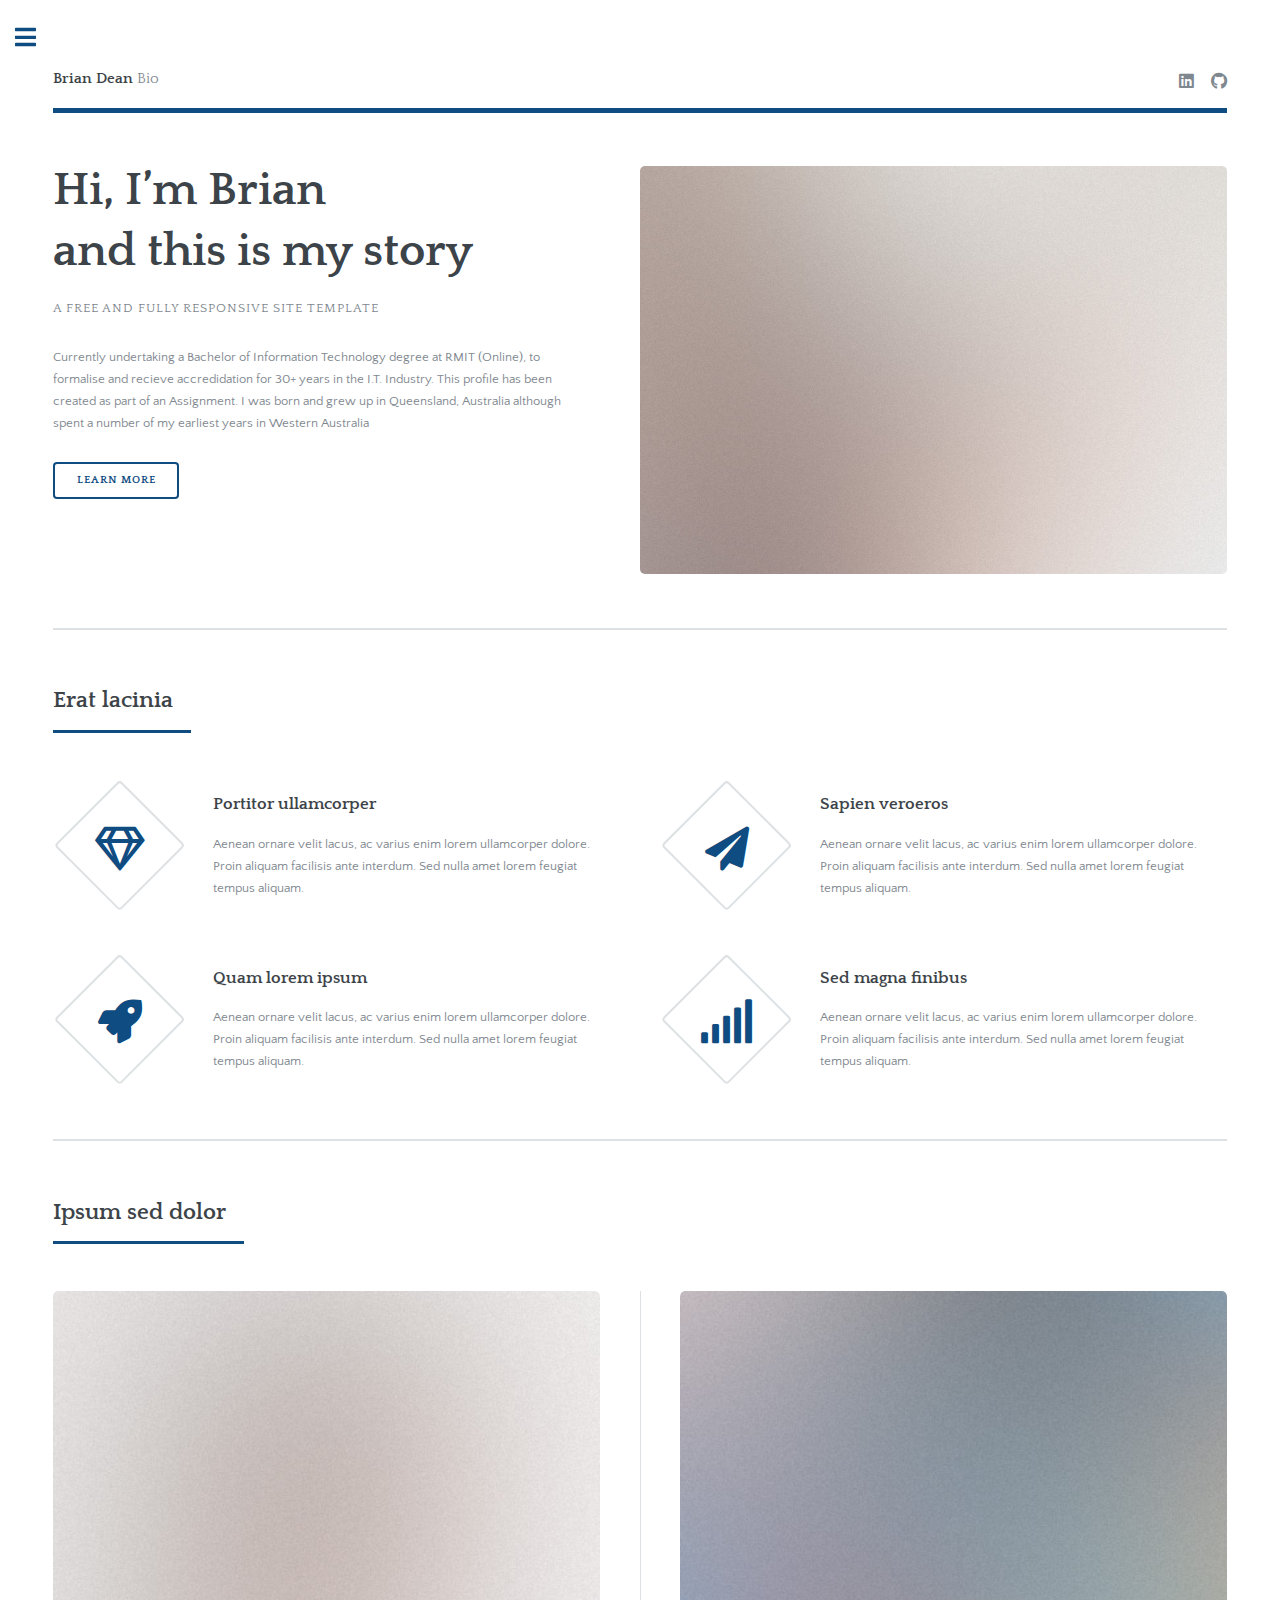
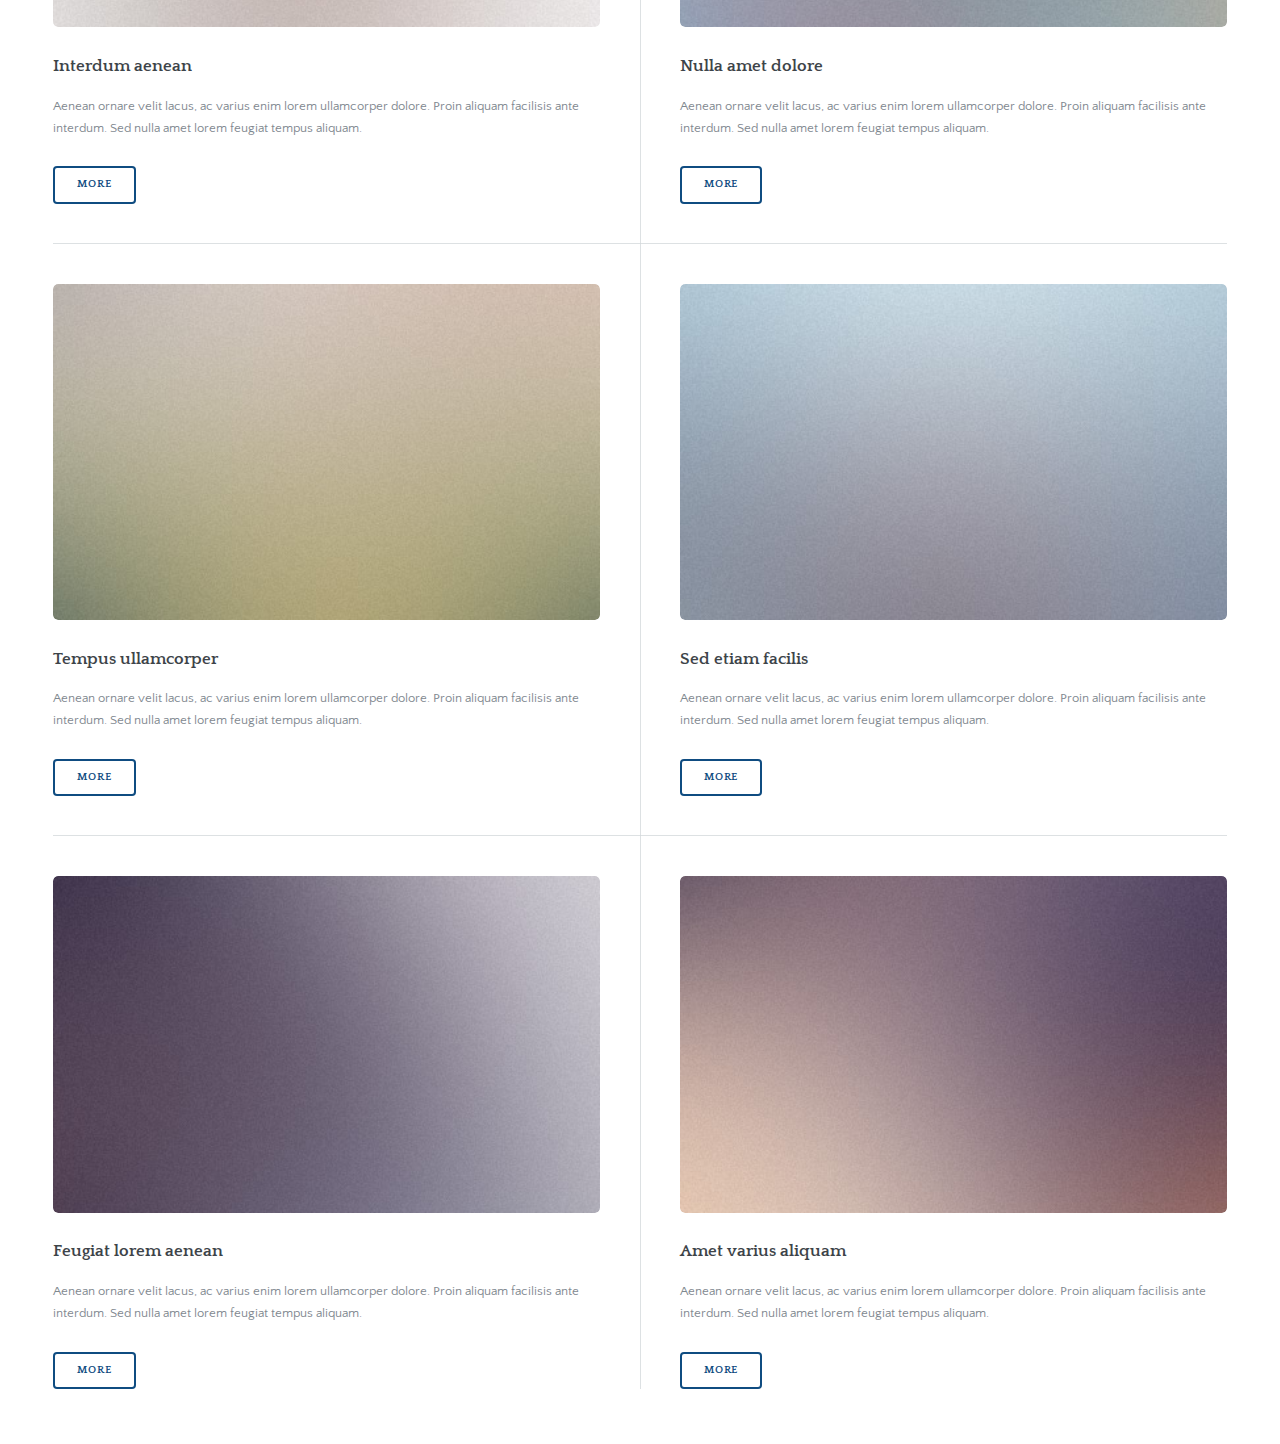
<file: G6-Internet-Explorers.github.io/index.html>
<!DOCTYPE HTML>
<!--
	Editorial by HTML5 UP
	html5up.net | @ajlkn
	Free for personal and commercial use under the CCA 3.0 license (html5up.net/license)
-->
<html>
	<head>
		<title>Brian Dean</title>
		<meta charset="utf-8" />
		<meta name="viewport" content="width=device-width, initial-scale=1, user-scalable=no" />
		<link rel="stylesheet" href="assets/css/main.css" />
	</head>
	<body class="is-preload">

		<!-- Wrapper -->
			<div id="wrapper">

				<!-- Main -->
					<div id="main">
						<div class="inner">

							<!-- Header -->
								<header id="header">
									<a href="index.html" class="logo"><strong>Brian Dean</strong> Bio </a>
									<ul class="icons">
										<li><a href="#" class="icon brands fa-linkedin"><span class="label">LinkedIn</span></a></li>
										<li><a href="#" class="icon brands fa-github"><span class="label">GitHub</span></a></li>
									</ul>
								</header>

							<!-- Banner -->
								<section id="banner">
									<div class="content">
										<header>
											<h1>Hi, I’m Brian<br />
											and this is my story</h1>
											<p>A free and fully responsive site template</p>
										</header>
										<p>Currently undertaking a Bachelor of Information Technology degree at RMIT (Online), to formalise and recieve accredidation for 30+ years in the I.T. Industry. This profile has been created as part of an Assignment. I was born and grew up in Queensland, Australia although spent a number of my earliest years in Western Australia</p>
										<ul class="actions">
											<li><a href="#" class="button big">Learn More</a></li>
										</ul>
									</div>
									<span class="image object">
										<img src="images/pic10.jpg" alt="" />
									</span>
								</section>

							<!-- Section -->
								<section>
									<header class="major">
										<h2>Erat lacinia</h2>
									</header>
									<div class="features">
										<article>
											<span class="icon fa-gem"></span>
											<div class="content">
												<h3>Portitor ullamcorper</h3>
												<p>Aenean ornare velit lacus, ac varius enim lorem ullamcorper dolore. Proin aliquam facilisis ante interdum. Sed nulla amet lorem feugiat tempus aliquam.</p>
											</div>
										</article>
										<article>
											<span class="icon solid fa-paper-plane"></span>
											<div class="content">
												<h3>Sapien veroeros</h3>
												<p>Aenean ornare velit lacus, ac varius enim lorem ullamcorper dolore. Proin aliquam facilisis ante interdum. Sed nulla amet lorem feugiat tempus aliquam.</p>
											</div>
										</article>
										<article>
											<span class="icon solid fa-rocket"></span>
											<div class="content">
												<h3>Quam lorem ipsum</h3>
												<p>Aenean ornare velit lacus, ac varius enim lorem ullamcorper dolore. Proin aliquam facilisis ante interdum. Sed nulla amet lorem feugiat tempus aliquam.</p>
											</div>
										</article>
										<article>
											<span class="icon solid fa-signal"></span>
											<div class="content">
												<h3>Sed magna finibus</h3>
												<p>Aenean ornare velit lacus, ac varius enim lorem ullamcorper dolore. Proin aliquam facilisis ante interdum. Sed nulla amet lorem feugiat tempus aliquam.</p>
											</div>
										</article>
									</div>
								</section>

							<!-- Section -->
								<section>
									<header class="major">
										<h2>Ipsum sed dolor</h2>
									</header>
									<div class="posts">
										<article>
											<a href="#" class="image"><img src="images/pic01.jpg" alt="" /></a>
											<h3>Interdum aenean</h3>
											<p>Aenean ornare velit lacus, ac varius enim lorem ullamcorper dolore. Proin aliquam facilisis ante interdum. Sed nulla amet lorem feugiat tempus aliquam.</p>
											<ul class="actions">
												<li><a href="#" class="button">More</a></li>
											</ul>
										</article>
										<article>
											<a href="#" class="image"><img src="images/pic02.jpg" alt="" /></a>
											<h3>Nulla amet dolore</h3>
											<p>Aenean ornare velit lacus, ac varius enim lorem ullamcorper dolore. Proin aliquam facilisis ante interdum. Sed nulla amet lorem feugiat tempus aliquam.</p>
											<ul class="actions">
												<li><a href="#" class="button">More</a></li>
											</ul>
										</article>
										<article>
											<a href="#" class="image"><img src="images/pic03.jpg" alt="" /></a>
											<h3>Tempus ullamcorper</h3>
											<p>Aenean ornare velit lacus, ac varius enim lorem ullamcorper dolore. Proin aliquam facilisis ante interdum. Sed nulla amet lorem feugiat tempus aliquam.</p>
											<ul class="actions">
												<li><a href="#" class="button">More</a></li>
											</ul>
										</article>
										<article>
											<a href="#" class="image"><img src="images/pic04.jpg" alt="" /></a>
											<h3>Sed etiam facilis</h3>
											<p>Aenean ornare velit lacus, ac varius enim lorem ullamcorper dolore. Proin aliquam facilisis ante interdum. Sed nulla amet lorem feugiat tempus aliquam.</p>
											<ul class="actions">
												<li><a href="#" class="button">More</a></li>
											</ul>
										</article>
										<article>
											<a href="#" class="image"><img src="images/pic05.jpg" alt="" /></a>
											<h3>Feugiat lorem aenean</h3>
											<p>Aenean ornare velit lacus, ac varius enim lorem ullamcorper dolore. Proin aliquam facilisis ante interdum. Sed nulla amet lorem feugiat tempus aliquam.</p>
											<ul class="actions">
												<li><a href="#" class="button">More</a></li>
											</ul>
										</article>
										<article>
											<a href="#" class="image"><img src="images/pic06.jpg" alt="" /></a>
											<h3>Amet varius aliquam</h3>
											<p>Aenean ornare velit lacus, ac varius enim lorem ullamcorper dolore. Proin aliquam facilisis ante interdum. Sed nulla amet lorem feugiat tempus aliquam.</p>
											<ul class="actions">
												<li><a href="#" class="button">More</a></li>
											</ul>
										</article>
									</div>
								</section>

						</div>
					</div>

				<!-- Sidebar -->
					<div id="sidebar">
						<div class="inner">

							<!-- Search -->
								<section id="search" class="alt">
									<form method="post" action="#">
										<input type="text" name="query" id="query" placeholder="Search" />
									</form>
								</section>

							<!-- Menu -->
								<nav id="menu">
									<header class="major">
										<h2>Menu</h2>
									</header>
									<ul>
										<li><a href="index.html">Homepage</a></li>
										<li><a href="generic.html">Generic</a></li>
										<li><a href="interest.html">Interest in I.T.</a></li>
										<li><a href="elements.html">Elements</a></li>
										<li>
											<span class="opener">Submenu</span>
											<ul>
												<li><a href="#">Lorem Dolor</a></li>
												<li><a href="#">Ipsum Adipiscing</a></li>
												<li><a href="#">Tempus Magna</a></li>
												<li><a href="#">Feugiat Veroeros</a></li>
											</ul>
										</li>
										<li><a href="#">Etiam Dolore</a></li>
										<li><a href="#">Adipiscing</a></li>
										<li>
											<span class="opener">Another Submenu</span>
											<ul>
												<li><a href="#">Lorem Dolor</a></li>
												<li><a href="#">Ipsum Adipiscing</a></li>
												<li><a href="#">Tempus Magna</a></li>
												<li><a href="#">Feugiat Veroeros</a></li>
											</ul>
										</li>
										<li><a href="#">Maximus Erat</a></li>
										<li><a href="#">Sapien Mauris</a></li>
										<li><a href="#">Amet Lacinia</a></li>
									</ul>
								</nav>

							<!-- Section -->
								<section>
									<header class="major">
										<h2>Ante interdum</h2>
									</header>
									<div class="mini-posts">
										<article>
											<a href="#" class="image"><img src="images/pic07.jpg" alt="" /></a>
											<p>Aenean ornare velit lacus, ac varius enim lorem ullamcorper dolore aliquam.</p>
										</article>
										<article>
											<a href="#" class="image"><img src="images/pic08.jpg" alt="" /></a>
											<p>Aenean ornare velit lacus, ac varius enim lorem ullamcorper dolore aliquam.</p>
										</article>
										<article>
											<a href="#" class="image"><img src="images/pic09.jpg" alt="" /></a>
											<p>Aenean ornare velit lacus, ac varius enim lorem ullamcorper dolore aliquam.</p>
										</article>
									</div>
									<ul class="actions">
										<li><a href="#" class="button">More</a></li>
									</ul>
								</section>

							<!-- Section -->
								<section>
									<header class="major">
										<h2>Get in touch</h2>
									</header>
									<p>Sed varius enim lorem ullamcorper dolore aliquam aenean ornare velit lacus, ac varius enim lorem ullamcorper dolore. Proin sed aliquam facilisis ante interdum. Sed nulla amet lorem feugiat tempus aliquam.</p>
									<ul class="contact">
										<li class="icon solid fa-envelope"><a href="#">information@untitled.tld</a></li>
										<li class="icon solid fa-phone">(000) 000-0000</li>
										<li class="icon solid fa-home">1234 Somewhere Road #8254<br />
										Nashville, TN 00000-0000</li>
									</ul>
								</section>

							<!-- Footer -->
								<footer id="footer">
									<p class="copyright">&copy; Untitled. All rights reserved. Demo Images: <a href="https://unsplash.com">Unsplash</a>. Design: <a href="https://html5up.net">HTML5 UP</a>.</p>
								</footer>

						</div>
					</div>

			</div>

		<!-- Scripts -->
			<script src="assets/js/jquery.min.js"></script>
			<script src="assets/js/browser.min.js"></script>
			<script src="assets/js/breakpoints.min.js"></script>
			<script src="assets/js/util.js"></script>
			<script src="assets/js/main.js"></script>

	</body>
</html>
</file>
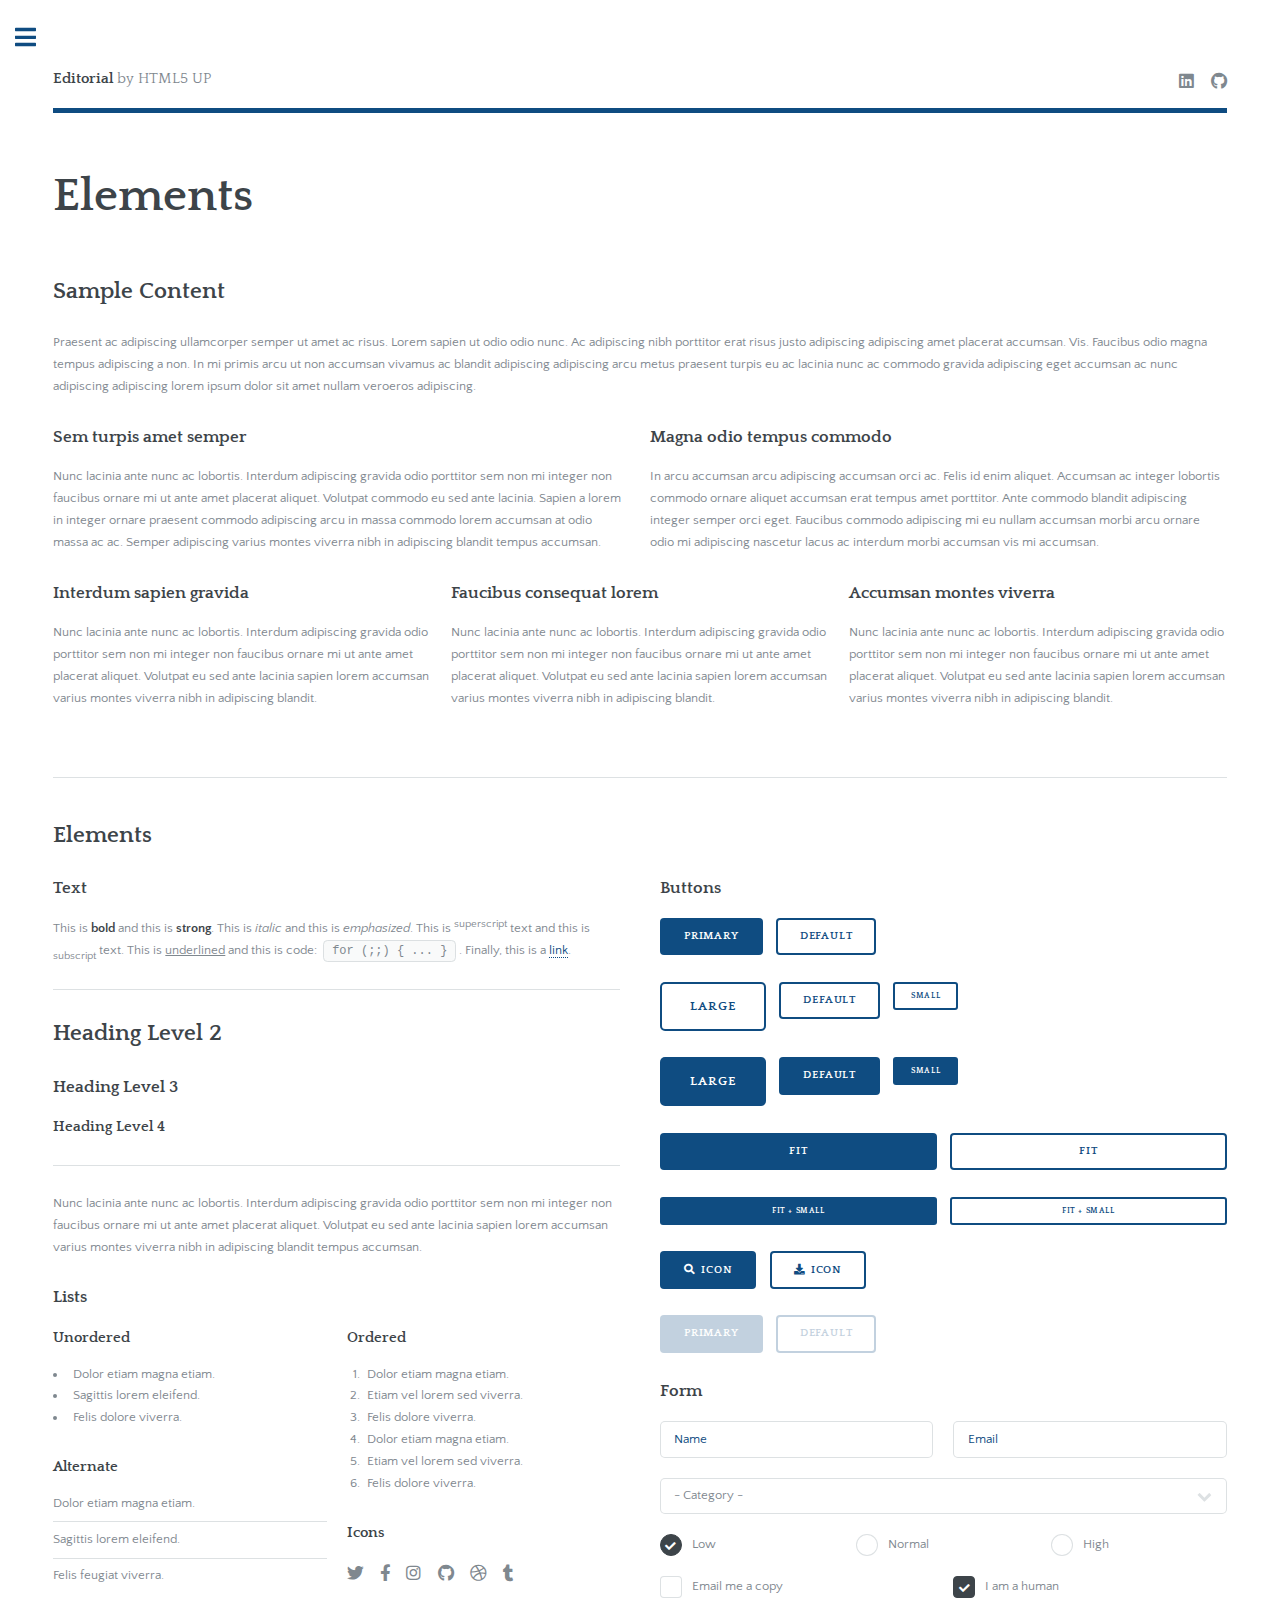
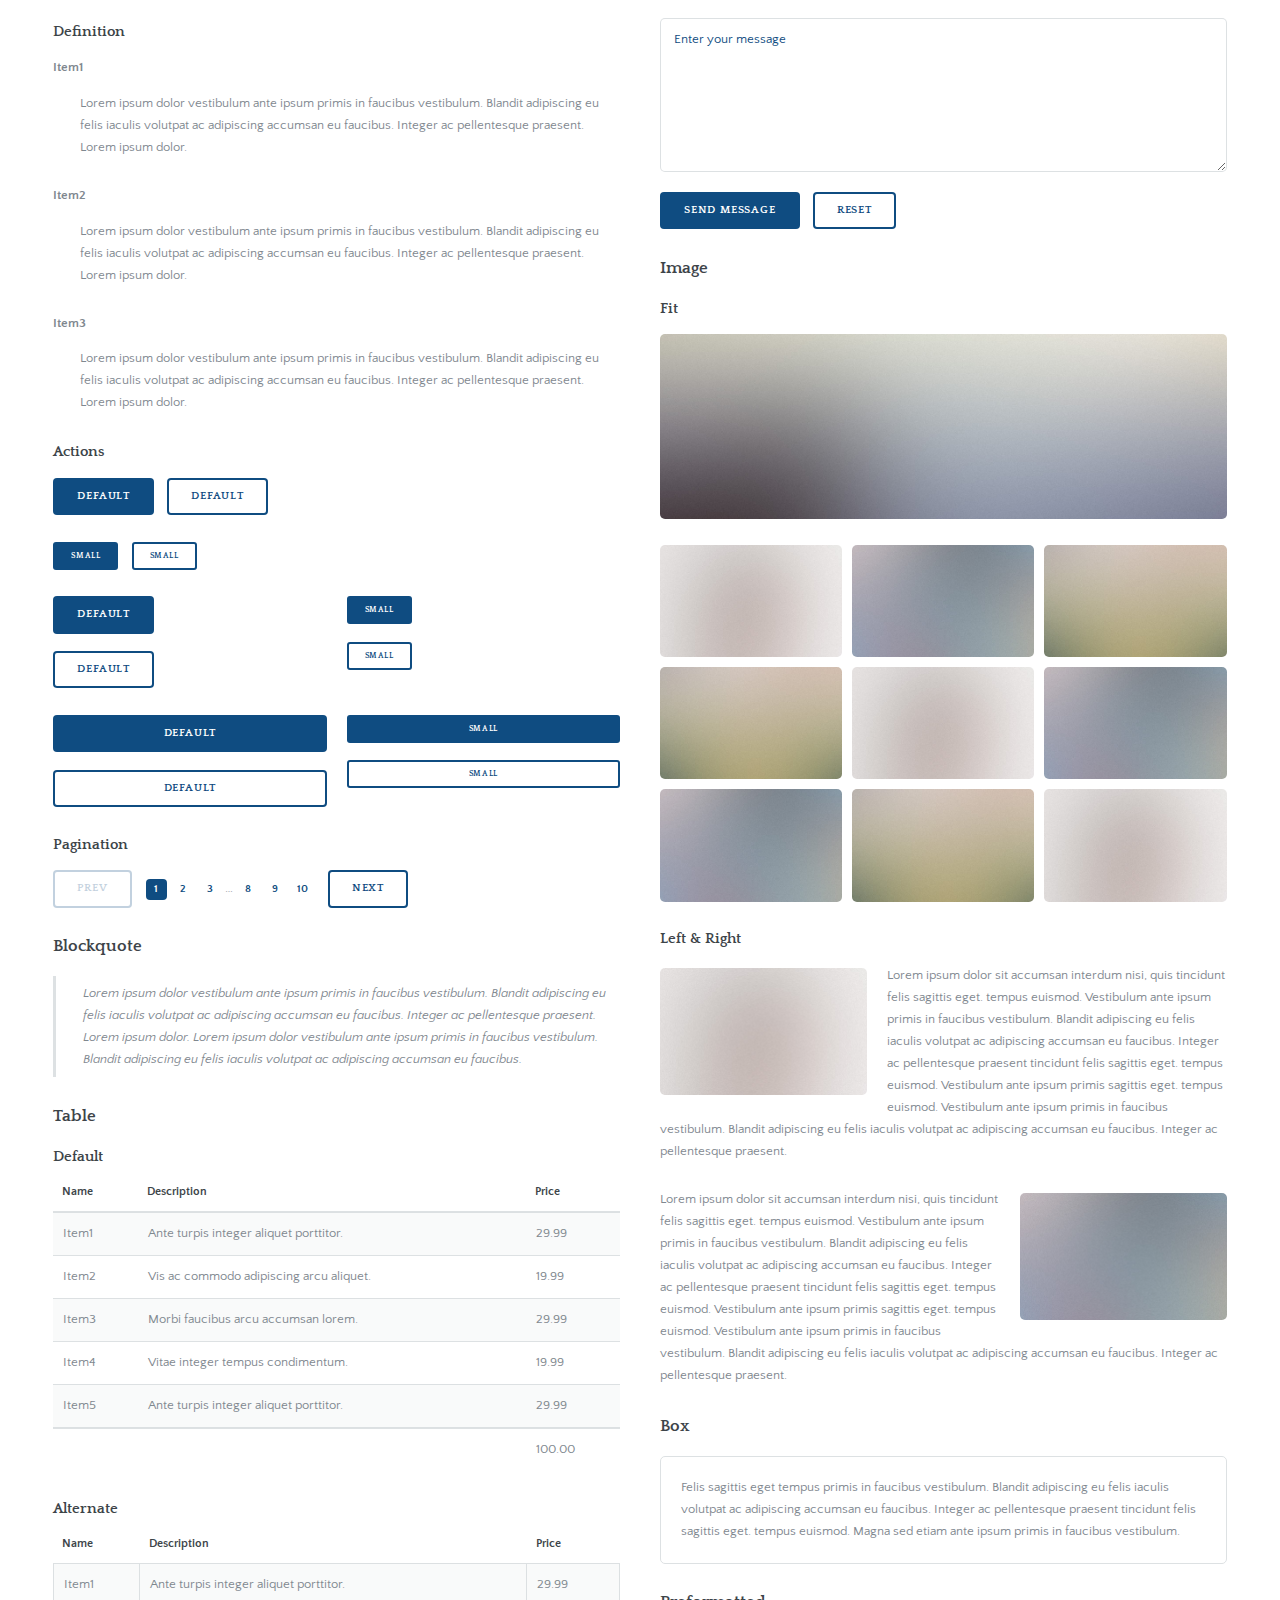
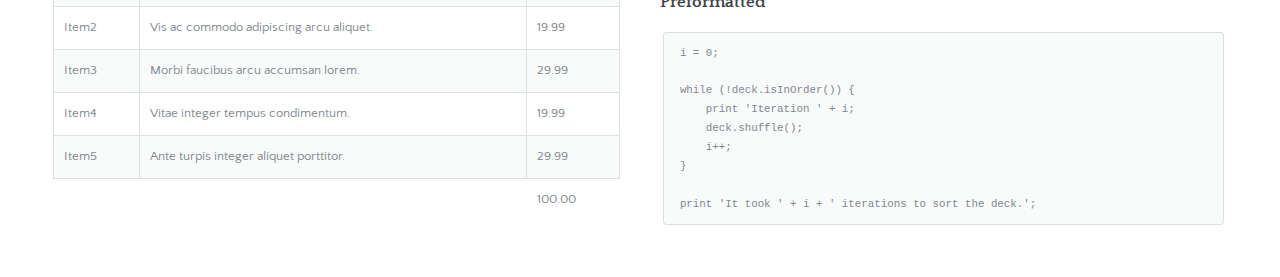
<file: G6-Internet-Explorers.github.io/elements.html>
<!DOCTYPE HTML>
<!--
	Editorial by HTML5 UP
	html5up.net | @ajlkn
	Free for personal and commercial use under the CCA 3.0 license (html5up.net/license)
-->
<html>
	<head>
		<title>Elements - Editorial by HTML5 UP</title>
		<meta charset="utf-8" />
		<meta name="viewport" content="width=device-width, initial-scale=1, user-scalable=no" />
		<link rel="stylesheet" href="assets/css/main.css" />
	</head>
	<body class="is-preload">

		<!-- Wrapper -->
			<div id="wrapper">

				<!-- Main -->
					<div id="main">
						<div class="inner">

							<!-- Header -->
								<header id="header">
									<a href="index.html" class="logo"><strong>Editorial</strong> by HTML5 UP</a>
									<ul class="icons">
										<li><a href="#" class="icon brands fa-linkedin"><span class="label">LinkedIn</span></a></li>
										<li><a href="#" class="icon brands fa-github"><span class="label">GitHub</span></a></li>
									</ul>
								</header>

							<!-- Content -->
								<section>
									<header class="main">
										<h1>Elements</h1>
									</header>

									<!-- Content -->
										<h2 id="content">Sample Content</h2>
										<p>Praesent ac adipiscing ullamcorper semper ut amet ac risus. Lorem sapien ut odio odio nunc. Ac adipiscing nibh porttitor erat risus justo adipiscing adipiscing amet placerat accumsan. Vis. Faucibus odio magna tempus adipiscing a non. In mi primis arcu ut non accumsan vivamus ac blandit adipiscing adipiscing arcu metus praesent turpis eu ac lacinia nunc ac commodo gravida adipiscing eget accumsan ac nunc adipiscing adipiscing lorem ipsum dolor sit amet nullam veroeros adipiscing.</p>
										<div class="row">
											<div class="col-6 col-12-small">
												<h3>Sem turpis amet semper</h3>
												<p>Nunc lacinia ante nunc ac lobortis. Interdum adipiscing gravida odio porttitor sem non mi integer non faucibus ornare mi ut ante amet placerat aliquet. Volutpat commodo eu sed ante lacinia. Sapien a lorem in integer ornare praesent commodo adipiscing arcu in massa commodo lorem accumsan at odio massa ac ac. Semper adipiscing varius montes viverra nibh in adipiscing blandit tempus accumsan.</p>
											</div>
											<div class="col-6 col-12-small">
												<h3>Magna odio tempus commodo</h3>
												<p>In arcu accumsan arcu adipiscing accumsan orci ac. Felis id enim aliquet. Accumsan ac integer lobortis commodo ornare aliquet accumsan erat tempus amet porttitor. Ante commodo blandit adipiscing integer semper orci eget. Faucibus commodo adipiscing mi eu nullam accumsan morbi arcu ornare odio mi adipiscing nascetur lacus ac interdum morbi accumsan vis mi accumsan.</p>
											</div>
											<!-- Break -->
											<div class="col-4 col-12-medium">
												<h3>Interdum sapien gravida</h3>
												<p>Nunc lacinia ante nunc ac lobortis. Interdum adipiscing gravida odio porttitor sem non mi integer non faucibus ornare mi ut ante amet placerat aliquet. Volutpat eu sed ante lacinia sapien lorem accumsan varius montes viverra nibh in adipiscing blandit.</p>
											</div>
											<div class="col-4 col-12-medium">
												<h3>Faucibus consequat lorem</h3>
												<p>Nunc lacinia ante nunc ac lobortis. Interdum adipiscing gravida odio porttitor sem non mi integer non faucibus ornare mi ut ante amet placerat aliquet. Volutpat eu sed ante lacinia sapien lorem accumsan varius montes viverra nibh in adipiscing blandit.</p>
											</div>
											<div class="col-4 col-12-medium">
												<h3>Accumsan montes viverra</h3>
												<p>Nunc lacinia ante nunc ac lobortis. Interdum adipiscing gravida odio porttitor sem non mi integer non faucibus ornare mi ut ante amet placerat aliquet. Volutpat eu sed ante lacinia sapien lorem accumsan varius montes viverra nibh in adipiscing blandit.</p>
											</div>
										</div>

									<hr class="major" />

									<!-- Elements -->
										<h2 id="elements">Elements</h2>
										<div class="row gtr-200">
											<div class="col-6 col-12-medium">

												<!-- Text stuff -->
													<h3>Text</h3>
													<p>This is <b>bold</b> and this is <strong>strong</strong>. This is <i>italic</i> and this is <em>emphasized</em>.
													This is <sup>superscript</sup> text and this is <sub>subscript</sub> text.
													This is <u>underlined</u> and this is code: <code>for (;;) { ... }</code>.
													Finally, this is a <a href="#">link</a>.</p>
													<hr />
													<h2>Heading Level 2</h2>
													<h3>Heading Level 3</h3>
													<h4>Heading Level 4</h4>
													<hr />
													<p>Nunc lacinia ante nunc ac lobortis. Interdum adipiscing gravida odio porttitor sem non mi integer non faucibus ornare mi ut ante amet placerat aliquet. Volutpat eu sed ante lacinia sapien lorem accumsan varius montes viverra nibh in adipiscing blandit tempus accumsan.</p>

												<!-- Lists -->
													<h3>Lists</h3>
													<div class="row">
														<div class="col-6 col-12-small">

															<h4>Unordered</h4>
															<ul>
																<li>Dolor etiam magna etiam.</li>
																<li>Sagittis lorem eleifend.</li>
																<li>Felis dolore viverra.</li>
															</ul>

															<h4>Alternate</h4>
															<ul class="alt">
																<li>Dolor etiam magna etiam.</li>
																<li>Sagittis lorem eleifend.</li>
																<li>Felis feugiat viverra.</li>
															</ul>

														</div>
														<div class="col-6 col-12-small">

															<h4>Ordered</h4>
															<ol>
																<li>Dolor etiam magna etiam.</li>
																<li>Etiam vel lorem sed viverra.</li>
																<li>Felis dolore viverra.</li>
																<li>Dolor etiam magna etiam.</li>
																<li>Etiam vel lorem sed viverra.</li>
																<li>Felis dolore viverra.</li>
															</ol>

															<h4>Icons</h4>
															<ul class="icons">
																<li><a href="#" class="icon brands fa-twitter"><span class="label">Twitter</span></a></li>
																<li><a href="#" class="icon brands fa-facebook-f"><span class="label">Facebook</span></a></li>
																<li><a href="#" class="icon brands fa-instagram"><span class="label">Instagram</span></a></li>
																<li><a href="#" class="icon brands fa-github"><span class="label">Github</span></a></li>
																<li><a href="#" class="icon brands fa-dribbble"><span class="label">Dribbble</span></a></li>
																<li><a href="#" class="icon brands fa-tumblr"><span class="label">Tumblr</span></a></li>
															</ul>

														</div>
													</div>
													<h4>Definition</h4>
													<dl>
														<dt>Item1</dt>
														<dd>
															<p>Lorem ipsum dolor vestibulum ante ipsum primis in faucibus vestibulum. Blandit adipiscing eu felis iaculis volutpat ac adipiscing accumsan eu faucibus. Integer ac pellentesque praesent. Lorem ipsum dolor.</p>
														</dd>
														<dt>Item2</dt>
														<dd>
															<p>Lorem ipsum dolor vestibulum ante ipsum primis in faucibus vestibulum. Blandit adipiscing eu felis iaculis volutpat ac adipiscing accumsan eu faucibus. Integer ac pellentesque praesent. Lorem ipsum dolor.</p>
														</dd>
														<dt>Item3</dt>
														<dd>
															<p>Lorem ipsum dolor vestibulum ante ipsum primis in faucibus vestibulum. Blandit adipiscing eu felis iaculis volutpat ac adipiscing accumsan eu faucibus. Integer ac pellentesque praesent. Lorem ipsum dolor.</p>
														</dd>
													</dl>

													<h4>Actions</h4>
													<ul class="actions">
														<li><a href="#" class="button primary">Default</a></li>
														<li><a href="#" class="button">Default</a></li>
													</ul>
													<ul class="actions small">
														<li><a href="#" class="button primary small">Small</a></li>
														<li><a href="#" class="button small">Small</a></li>
													</ul>
													<div class="row">
														<div class="col-6 col-12-small">
															<ul class="actions stacked">
																<li><a href="#" class="button primary">Default</a></li>
																<li><a href="#" class="button">Default</a></li>
															</ul>
														</div>
														<div class="col-6 col-12-small">
															<ul class="actions stacked">
																<li><a href="#" class="button primary small">Small</a></li>
																<li><a href="#" class="button small">Small</a></li>
															</ul>
														</div>
														<div class="col-6 col-12-small">
															<ul class="actions stacked">
																<li><a href="#" class="button primary fit">Default</a></li>
																<li><a href="#" class="button fit">Default</a></li>
															</ul>
														</div>
														<div class="col-6 col-12-small">
															<ul class="actions stacked">
																<li><a href="#" class="button primary small fit">Small</a></li>
																<li><a href="#" class="button small fit">Small</a></li>
															</ul>
														</div>
													</div>

													<h4>Pagination</h4>
													<ul class="pagination">
														<li><span class="button disabled">Prev</span></li>
														<li><a href="#" class="page active">1</a></li>
														<li><a href="#" class="page">2</a></li>
														<li><a href="#" class="page">3</a></li>
														<li><span>&hellip;</span></li>
														<li><a href="#" class="page">8</a></li>
														<li><a href="#" class="page">9</a></li>
														<li><a href="#" class="page">10</a></li>
														<li><a href="#" class="button">Next</a></li>
													</ul>

												<!-- Blockquote -->
													<h3>Blockquote</h3>
													<blockquote>Lorem ipsum dolor vestibulum ante ipsum primis in faucibus vestibulum. Blandit adipiscing eu felis iaculis volutpat ac adipiscing accumsan eu faucibus. Integer ac pellentesque praesent. Lorem ipsum dolor. Lorem ipsum dolor vestibulum ante ipsum primis in faucibus vestibulum. Blandit adipiscing eu felis iaculis volutpat ac adipiscing accumsan eu faucibus.</blockquote>

												<!-- Table -->
													<h3>Table</h3>

													<h4>Default</h4>
													<div class="table-wrapper">
														<table>
															<thead>
																<tr>
																	<th>Name</th>
																	<th>Description</th>
																	<th>Price</th>
																</tr>
															</thead>
															<tbody>
																<tr>
																	<td>Item1</td>
																	<td>Ante turpis integer aliquet porttitor.</td>
																	<td>29.99</td>
																</tr>
																<tr>
																	<td>Item2</td>
																	<td>Vis ac commodo adipiscing arcu aliquet.</td>
																	<td>19.99</td>
																</tr>
																<tr>
																	<td>Item3</td>
																	<td> Morbi faucibus arcu accumsan lorem.</td>
																	<td>29.99</td>
																</tr>
																<tr>
																	<td>Item4</td>
																	<td>Vitae integer tempus condimentum.</td>
																	<td>19.99</td>
																</tr>
																<tr>
																	<td>Item5</td>
																	<td>Ante turpis integer aliquet porttitor.</td>
																	<td>29.99</td>
																</tr>
															</tbody>
															<tfoot>
																<tr>
																	<td colspan="2"></td>
																	<td>100.00</td>
																</tr>
															</tfoot>
														</table>
													</div>

													<h4>Alternate</h4>
													<div class="table-wrapper">
														<table class="alt">
															<thead>
																<tr>
																	<th>Name</th>
																	<th>Description</th>
																	<th>Price</th>
																</tr>
															</thead>
															<tbody>
																<tr>
																	<td>Item1</td>
																	<td>Ante turpis integer aliquet porttitor.</td>
																	<td>29.99</td>
																</tr>
																<tr>
																	<td>Item2</td>
																	<td>Vis ac commodo adipiscing arcu aliquet.</td>
																	<td>19.99</td>
																</tr>
																<tr>
																	<td>Item3</td>
																	<td> Morbi faucibus arcu accumsan lorem.</td>
																	<td>29.99</td>
																</tr>
																<tr>
																	<td>Item4</td>
																	<td>Vitae integer tempus condimentum.</td>
																	<td>19.99</td>
																</tr>
																<tr>
																	<td>Item5</td>
																	<td>Ante turpis integer aliquet porttitor.</td>
																	<td>29.99</td>
																</tr>
															</tbody>
															<tfoot>
																<tr>
																	<td colspan="2"></td>
																	<td>100.00</td>
																</tr>
															</tfoot>
														</table>
													</div>

											</div>
											<div class="col-6 col-12-medium">

												<!-- Buttons -->
													<h3>Buttons</h3>
													<ul class="actions">
														<li><a href="#" class="button primary">Primary</a></li>
														<li><a href="#" class="button">Default</a></li>
													</ul>
													<ul class="actions">
														<li><a href="#" class="button large">Large</a></li>
														<li><a href="#" class="button">Default</a></li>
														<li><a href="#" class="button small">Small</a></li>
													</ul>
													<ul class="actions">
														<li><a href="#" class="button primary large">Large</a></li>
														<li><a href="#" class="button primary">Default</a></li>
														<li><a href="#" class="button primary small">Small</a></li>
													</ul>
													<ul class="actions fit">
														<li><a href="#" class="button primary fit">Fit</a></li>
														<li><a href="#" class="button fit">Fit</a></li>
													</ul>
													<ul class="actions fit small">
														<li><a href="#" class="button primary fit small">Fit + Small</a></li>
														<li><a href="#" class="button fit small">Fit + Small</a></li>
													</ul>
													<ul class="actions">
														<li><a href="#" class="button primary icon solid fa-search">Icon</a></li>
														<li><a href="#" class="button icon solid fa-download">Icon</a></li>
													</ul>
													<ul class="actions">
														<li><span class="button primary disabled">Primary</span></li>
														<li><span class="button disabled">Default</span></li>
													</ul>

												<!-- Form -->
													<h3>Form</h3>

													<form method="post" action="#">
														<div class="row gtr-uniform">
															<div class="col-6 col-12-xsmall">
																<input type="text" name="demo-name" id="demo-name" value="" placeholder="Name" />
															</div>
															<div class="col-6 col-12-xsmall">
																<input type="email" name="demo-email" id="demo-email" value="" placeholder="Email" />
															</div>
															<!-- Break -->
															<div class="col-12">
																<select name="demo-category" id="demo-category">
																	<option value="">- Category -</option>
																	<option value="1">Manufacturing</option>
																	<option value="1">Shipping</option>
																	<option value="1">Administration</option>
																	<option value="1">Human Resources</option>
																</select>
															</div>
															<!-- Break -->
															<div class="col-4 col-12-small">
																<input type="radio" id="demo-priority-low" name="demo-priority" checked>
																<label for="demo-priority-low">Low</label>
															</div>
															<div class="col-4 col-12-small">
																<input type="radio" id="demo-priority-normal" name="demo-priority">
																<label for="demo-priority-normal">Normal</label>
															</div>
															<div class="col-4 col-12-small">
																<input type="radio" id="demo-priority-high" name="demo-priority">
																<label for="demo-priority-high">High</label>
															</div>
															<!-- Break -->
															<div class="col-6 col-12-small">
																<input type="checkbox" id="demo-copy" name="demo-copy">
																<label for="demo-copy">Email me a copy</label>
															</div>
															<div class="col-6 col-12-small">
																<input type="checkbox" id="demo-human" name="demo-human" checked>
																<label for="demo-human">I am a human</label>
															</div>
															<!-- Break -->
															<div class="col-12">
																<textarea name="demo-message" id="demo-message" placeholder="Enter your message" rows="6"></textarea>
															</div>
															<!-- Break -->
															<div class="col-12">
																<ul class="actions">
																	<li><input type="submit" value="Send Message" class="primary" /></li>
																	<li><input type="reset" value="Reset" /></li>
																</ul>
															</div>
														</div>
													</form>

												<!-- Image -->
													<h3>Image</h3>

													<h4>Fit</h4>
													<span class="image fit"><img src="images/pic11.jpg" alt="" /></span>
													<div class="box alt">
														<div class="row gtr-50 gtr-uniform">
															<div class="col-4"><span class="image fit"><img src="images/pic01.jpg" alt="" /></span></div>
															<div class="col-4"><span class="image fit"><img src="images/pic02.jpg" alt="" /></span></div>
															<div class="col-4"><span class="image fit"><img src="images/pic03.jpg" alt="" /></span></div>
															<!-- Break -->
															<div class="col-4"><span class="image fit"><img src="images/pic03.jpg" alt="" /></span></div>
															<div class="col-4"><span class="image fit"><img src="images/pic01.jpg" alt="" /></span></div>
															<div class="col-4"><span class="image fit"><img src="images/pic02.jpg" alt="" /></span></div>
															<!-- Break -->
															<div class="col-4"><span class="image fit"><img src="images/pic02.jpg" alt="" /></span></div>
															<div class="col-4"><span class="image fit"><img src="images/pic03.jpg" alt="" /></span></div>
															<div class="col-4"><span class="image fit"><img src="images/pic01.jpg" alt="" /></span></div>
														</div>
													</div>

													<h4>Left &amp; Right</h4>
													<p><span class="image left"><img src="images/pic01.jpg" alt="" /></span>Lorem ipsum dolor sit accumsan interdum nisi, quis tincidunt felis sagittis eget. tempus euismod. Vestibulum ante ipsum primis in faucibus vestibulum. Blandit adipiscing eu felis iaculis volutpat ac adipiscing accumsan eu faucibus. Integer ac pellentesque praesent tincidunt felis sagittis eget. tempus euismod. Vestibulum ante ipsum primis sagittis eget. tempus euismod. Vestibulum ante ipsum primis in faucibus vestibulum. Blandit adipiscing eu felis iaculis volutpat ac adipiscing accumsan eu faucibus. Integer ac pellentesque praesent.</p>
													<p><span class="image right"><img src="images/pic02.jpg" alt="" /></span>Lorem ipsum dolor sit accumsan interdum nisi, quis tincidunt felis sagittis eget. tempus euismod. Vestibulum ante ipsum primis in faucibus vestibulum. Blandit adipiscing eu felis iaculis volutpat ac adipiscing accumsan eu faucibus. Integer ac pellentesque praesent tincidunt felis sagittis eget. tempus euismod. Vestibulum ante ipsum primis sagittis eget. tempus euismod. Vestibulum ante ipsum primis in faucibus vestibulum. Blandit adipiscing eu felis iaculis volutpat ac adipiscing accumsan eu faucibus. Integer ac pellentesque praesent.</p>

												<!-- Box -->
													<h3>Box</h3>
													<div class="box">
														<p>Felis sagittis eget tempus primis in faucibus vestibulum. Blandit adipiscing eu felis iaculis volutpat ac adipiscing accumsan eu faucibus. Integer ac pellentesque praesent tincidunt felis sagittis eget. tempus euismod. Magna sed etiam ante ipsum primis in faucibus vestibulum.</p>
													</div>

												<!-- Preformatted Code -->
													<h3>Preformatted</h3>
													<pre><code>i = 0;

while (!deck.isInOrder()) {
    print 'Iteration ' + i;
    deck.shuffle();
    i++;
}

print 'It took ' + i + ' iterations to sort the deck.';
</code></pre>

											</div>
										</div>

								</section>

						</div>
					</div>

				<!-- Sidebar -->
					<div id="sidebar">
						<div class="inner">

							<!-- Search -->
								<section id="search" class="alt">
									<form method="post" action="#">
										<input type="text" name="query" id="query" placeholder="Search" />
									</form>
								</section>

							<!-- Menu -->
								<nav id="menu">
									<header class="major">
										<h2>Menu</h2>
									</header>
									<ul>
										<li><a href="index.html">Homepage</a></li>
										<li><a href="generic.html">Generic</a></li>
										<li><a href="interest.html">Interest in I.T.</a></li>
										<li><a href="elements.html">Elements</a></li>
										<li>
											<span class="opener">Submenu</span>
											<ul>
												<li><a href="#">Lorem Dolor</a></li>
												<li><a href="#">Ipsum Adipiscing</a></li>
												<li><a href="#">Tempus Magna</a></li>
												<li><a href="#">Feugiat Veroeros</a></li>
											</ul>
										</li>
										<li><a href="#">Etiam Dolore</a></li>
										<li><a href="#">Adipiscing</a></li>
										<li>
											<span class="opener">Another Submenu</span>
											<ul>
												<li><a href="#">Lorem Dolor</a></li>
												<li><a href="#">Ipsum Adipiscing</a></li>
												<li><a href="#">Tempus Magna</a></li>
												<li><a href="#">Feugiat Veroeros</a></li>
											</ul>
										</li>
										<li><a href="#">Maximus Erat</a></li>
										<li><a href="#">Sapien Mauris</a></li>
										<li><a href="#">Amet Lacinia</a></li>
									</ul>
								</nav>

							<!-- Section -->
								<section>
									<header class="major">
										<h2>Ante interdum</h2>
									</header>
									<div class="mini-posts">
										<article>
											<a href="#" class="image"><img src="images/pic07.jpg" alt="" /></a>
											<p>Aenean ornare velit lacus, ac varius enim lorem ullamcorper dolore aliquam.</p>
										</article>
										<article>
											<a href="#" class="image"><img src="images/pic08.jpg" alt="" /></a>
											<p>Aenean ornare velit lacus, ac varius enim lorem ullamcorper dolore aliquam.</p>
										</article>
										<article>
											<a href="#" class="image"><img src="images/pic09.jpg" alt="" /></a>
											<p>Aenean ornare velit lacus, ac varius enim lorem ullamcorper dolore aliquam.</p>
										</article>
									</div>
									<ul class="actions">
										<li><a href="#" class="button">More</a></li>
									</ul>
								</section>

							<!-- Section -->
								<section>
									<header class="major">
										<h2>Get in touch</h2>
									</header>
									<p>Sed varius enim lorem ullamcorper dolore aliquam aenean ornare velit lacus, ac varius enim lorem ullamcorper dolore. Proin sed aliquam facilisis ante interdum. Sed nulla amet lorem feugiat tempus aliquam.</p>
									<ul class="contact">
										<li class="icon solid fa-envelope"><a href="#">information@untitled.tld</a></li>
										<li class="icon solid fa-phone">(000) 000-0000</li>
										<li class="icon solid fa-home">1234 Somewhere Road #8254<br />
										Nashville, TN 00000-0000</li>
									</ul>
								</section>

							<!-- Footer -->
								<footer id="footer">
									<p class="copyright">&copy; Untitled. All rights reserved. Demo Images: <a href="https://unsplash.com">Unsplash</a>. Design: <a href="https://html5up.net">HTML5 UP</a>.</p>
								</footer>

						</div>
					</div>

			</div>

		<!-- Scripts -->
			<script src="assets/js/jquery.min.js"></script>
			<script src="assets/js/browser.min.js"></script>
			<script src="assets/js/breakpoints.min.js"></script>
			<script src="assets/js/util.js"></script>
			<script src="assets/js/main.js"></script>

	</body>
</html>
</file>
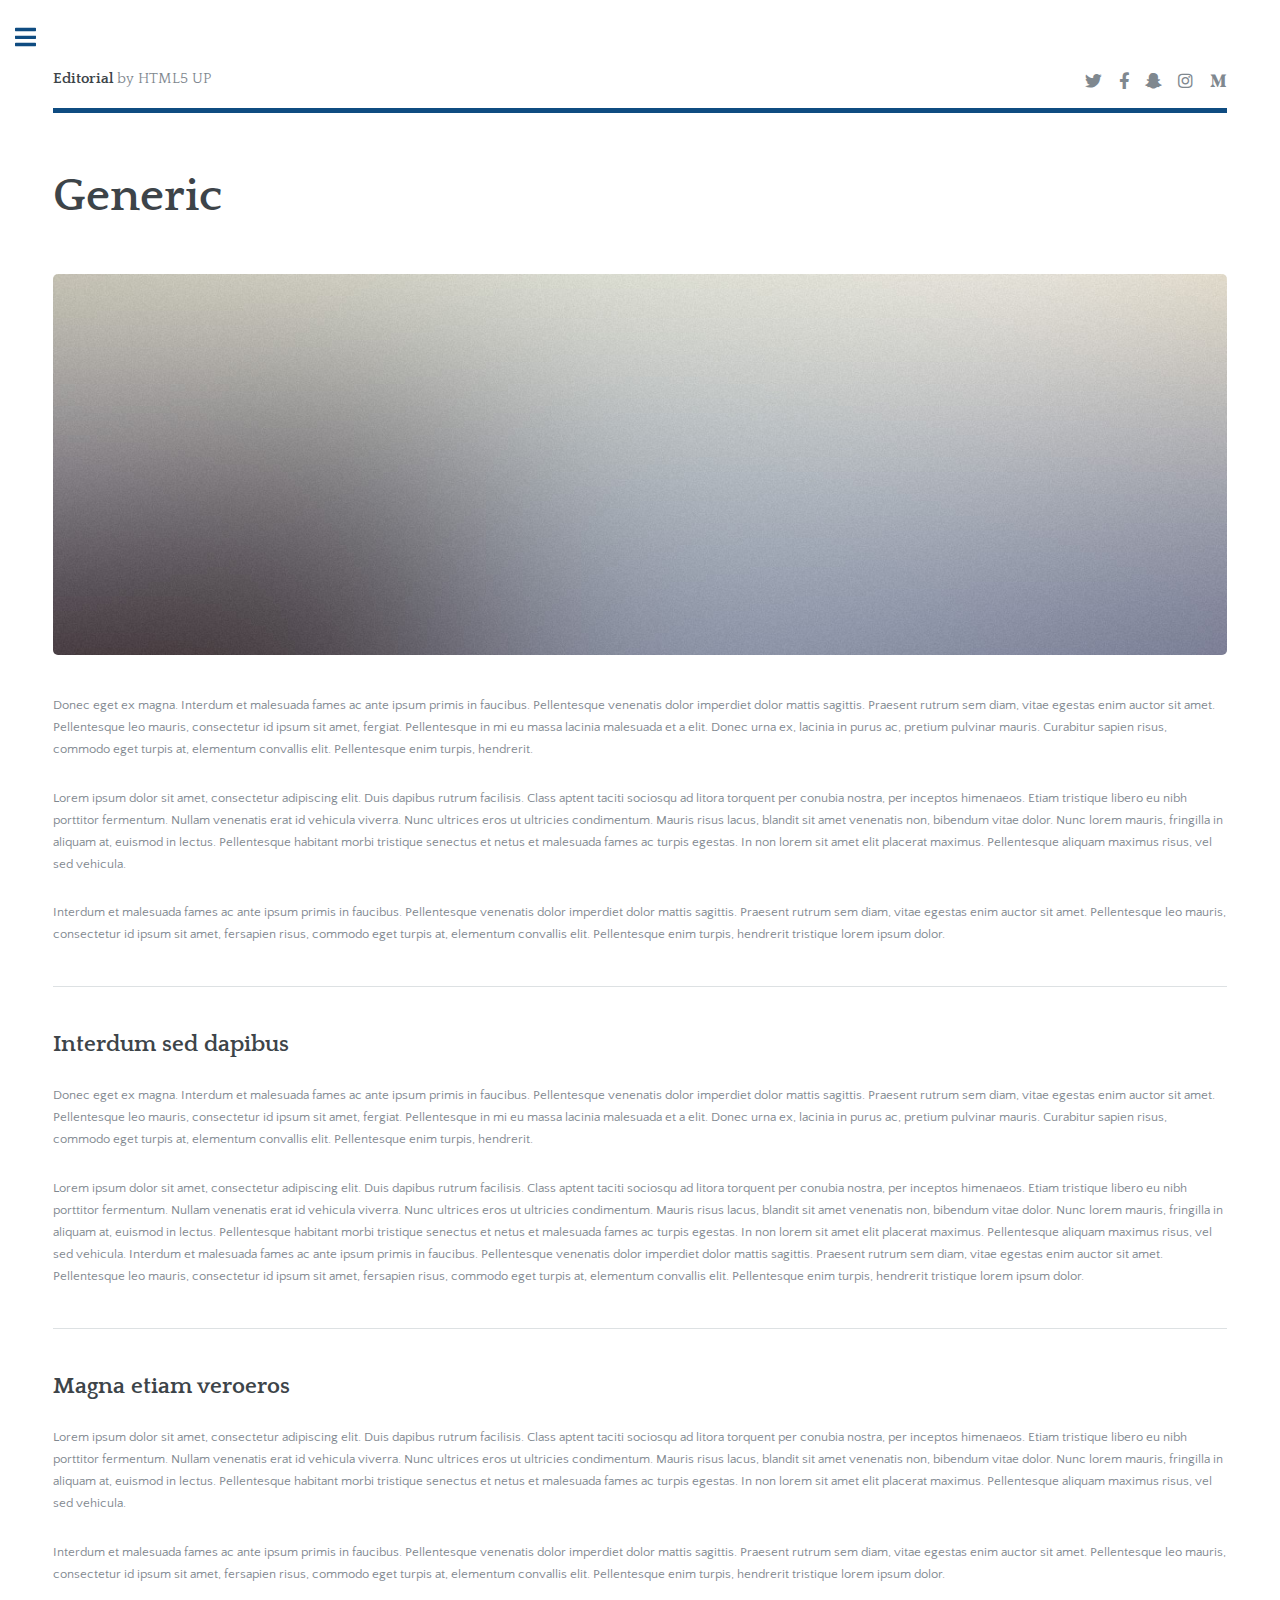
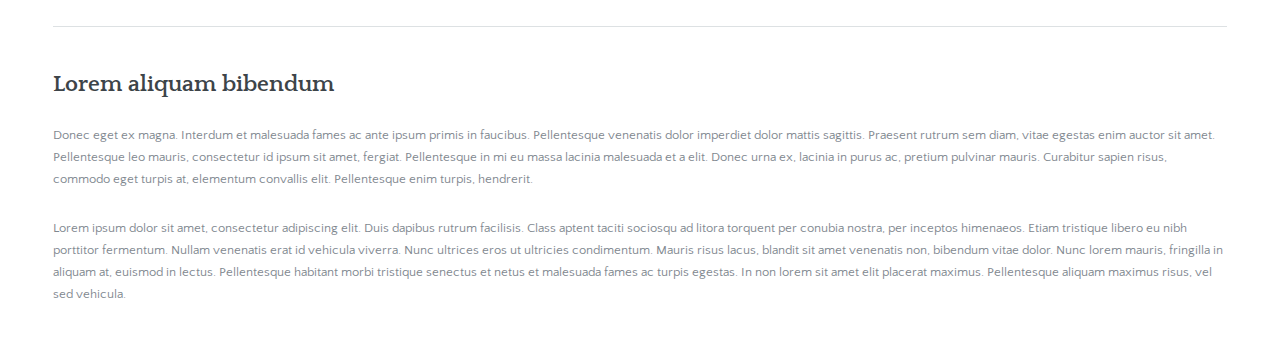
<file: G6-Internet-Explorers.github.io/generic.html>
<!DOCTYPE HTML>
<!--
	Editorial by HTML5 UP
	html5up.net | @ajlkn
	Free for personal and commercial use under the CCA 3.0 license (html5up.net/license)
-->
<html>
	<head>
		<title>Generic - Editorial by HTML5 UP</title>
		<meta charset="utf-8" />
		<meta name="viewport" content="width=device-width, initial-scale=1, user-scalable=no" />
		<link rel="stylesheet" href="assets/css/main.css" />
	</head>
	<body class="is-preload">

		<!-- Wrapper -->
			<div id="wrapper">

				<!-- Main -->
					<div id="main">
						<div class="inner">

							<!-- Header -->
								<header id="header">
									<a href="index.html" class="logo"><strong>Editorial</strong> by HTML5 UP</a>
									<ul class="icons">
										<li><a href="#" class="icon brands fa-twitter"><span class="label">Twitter</span></a></li>
										<li><a href="#" class="icon brands fa-facebook-f"><span class="label">Facebook</span></a></li>
										<li><a href="#" class="icon brands fa-snapchat-ghost"><span class="label">Snapchat</span></a></li>
										<li><a href="#" class="icon brands fa-instagram"><span class="label">Instagram</span></a></li>
										<li><a href="#" class="icon brands fa-medium-m"><span class="label">Medium</span></a></li>
									</ul>
								</header>

							<!-- Content -->
								<section>
									<header class="main">
										<h1>Generic</h1>
									</header>

									<span class="image main"><img src="images/pic11.jpg" alt="" /></span>

									<p>Donec eget ex magna. Interdum et malesuada fames ac ante ipsum primis in faucibus. Pellentesque venenatis dolor imperdiet dolor mattis sagittis. Praesent rutrum sem diam, vitae egestas enim auctor sit amet. Pellentesque leo mauris, consectetur id ipsum sit amet, fergiat. Pellentesque in mi eu massa lacinia malesuada et a elit. Donec urna ex, lacinia in purus ac, pretium pulvinar mauris. Curabitur sapien risus, commodo eget turpis at, elementum convallis elit. Pellentesque enim turpis, hendrerit.</p>
									<p>Lorem ipsum dolor sit amet, consectetur adipiscing elit. Duis dapibus rutrum facilisis. Class aptent taciti sociosqu ad litora torquent per conubia nostra, per inceptos himenaeos. Etiam tristique libero eu nibh porttitor fermentum. Nullam venenatis erat id vehicula viverra. Nunc ultrices eros ut ultricies condimentum. Mauris risus lacus, blandit sit amet venenatis non, bibendum vitae dolor. Nunc lorem mauris, fringilla in aliquam at, euismod in lectus. Pellentesque habitant morbi tristique senectus et netus et malesuada fames ac turpis egestas. In non lorem sit amet elit placerat maximus. Pellentesque aliquam maximus risus, vel sed vehicula.</p>
									<p>Interdum et malesuada fames ac ante ipsum primis in faucibus. Pellentesque venenatis dolor imperdiet dolor mattis sagittis. Praesent rutrum sem diam, vitae egestas enim auctor sit amet. Pellentesque leo mauris, consectetur id ipsum sit amet, fersapien risus, commodo eget turpis at, elementum convallis elit. Pellentesque enim turpis, hendrerit tristique lorem ipsum dolor.</p>

									<hr class="major" />

									<h2>Interdum sed dapibus</h2>
									<p>Donec eget ex magna. Interdum et malesuada fames ac ante ipsum primis in faucibus. Pellentesque venenatis dolor imperdiet dolor mattis sagittis. Praesent rutrum sem diam, vitae egestas enim auctor sit amet. Pellentesque leo mauris, consectetur id ipsum sit amet, fergiat. Pellentesque in mi eu massa lacinia malesuada et a elit. Donec urna ex, lacinia in purus ac, pretium pulvinar mauris. Curabitur sapien risus, commodo eget turpis at, elementum convallis elit. Pellentesque enim turpis, hendrerit.</p>
									<p>Lorem ipsum dolor sit amet, consectetur adipiscing elit. Duis dapibus rutrum facilisis. Class aptent taciti sociosqu ad litora torquent per conubia nostra, per inceptos himenaeos. Etiam tristique libero eu nibh porttitor fermentum. Nullam venenatis erat id vehicula viverra. Nunc ultrices eros ut ultricies condimentum. Mauris risus lacus, blandit sit amet venenatis non, bibendum vitae dolor. Nunc lorem mauris, fringilla in aliquam at, euismod in lectus. Pellentesque habitant morbi tristique senectus et netus et malesuada fames ac turpis egestas. In non lorem sit amet elit placerat maximus. Pellentesque aliquam maximus risus, vel sed vehicula. Interdum et malesuada fames ac ante ipsum primis in faucibus. Pellentesque venenatis dolor imperdiet dolor mattis sagittis. Praesent rutrum sem diam, vitae egestas enim auctor sit amet. Pellentesque leo mauris, consectetur id ipsum sit amet, fersapien risus, commodo eget turpis at, elementum convallis elit. Pellentesque enim turpis, hendrerit tristique lorem ipsum dolor.</p>

									<hr class="major" />

									<h2>Magna etiam veroeros</h2>
									<p>Lorem ipsum dolor sit amet, consectetur adipiscing elit. Duis dapibus rutrum facilisis. Class aptent taciti sociosqu ad litora torquent per conubia nostra, per inceptos himenaeos. Etiam tristique libero eu nibh porttitor fermentum. Nullam venenatis erat id vehicula viverra. Nunc ultrices eros ut ultricies condimentum. Mauris risus lacus, blandit sit amet venenatis non, bibendum vitae dolor. Nunc lorem mauris, fringilla in aliquam at, euismod in lectus. Pellentesque habitant morbi tristique senectus et netus et malesuada fames ac turpis egestas. In non lorem sit amet elit placerat maximus. Pellentesque aliquam maximus risus, vel sed vehicula.</p>
									<p>Interdum et malesuada fames ac ante ipsum primis in faucibus. Pellentesque venenatis dolor imperdiet dolor mattis sagittis. Praesent rutrum sem diam, vitae egestas enim auctor sit amet. Pellentesque leo mauris, consectetur id ipsum sit amet, fersapien risus, commodo eget turpis at, elementum convallis elit. Pellentesque enim turpis, hendrerit tristique lorem ipsum dolor.</p>

									<hr class="major" />

									<h2>Lorem aliquam bibendum</h2>
									<p>Donec eget ex magna. Interdum et malesuada fames ac ante ipsum primis in faucibus. Pellentesque venenatis dolor imperdiet dolor mattis sagittis. Praesent rutrum sem diam, vitae egestas enim auctor sit amet. Pellentesque leo mauris, consectetur id ipsum sit amet, fergiat. Pellentesque in mi eu massa lacinia malesuada et a elit. Donec urna ex, lacinia in purus ac, pretium pulvinar mauris. Curabitur sapien risus, commodo eget turpis at, elementum convallis elit. Pellentesque enim turpis, hendrerit.</p>
									<p>Lorem ipsum dolor sit amet, consectetur adipiscing elit. Duis dapibus rutrum facilisis. Class aptent taciti sociosqu ad litora torquent per conubia nostra, per inceptos himenaeos. Etiam tristique libero eu nibh porttitor fermentum. Nullam venenatis erat id vehicula viverra. Nunc ultrices eros ut ultricies condimentum. Mauris risus lacus, blandit sit amet venenatis non, bibendum vitae dolor. Nunc lorem mauris, fringilla in aliquam at, euismod in lectus. Pellentesque habitant morbi tristique senectus et netus et malesuada fames ac turpis egestas. In non lorem sit amet elit placerat maximus. Pellentesque aliquam maximus risus, vel sed vehicula.</p>

								</section>

						</div>
					</div>

				<!-- Sidebar -->
					<div id="sidebar">
						<div class="inner">

							<!-- Search -->
								<section id="search" class="alt">
									<form method="post" action="#">
										<input type="text" name="query" id="query" placeholder="Search" />
									</form>
								</section>

							<!-- Menu -->
								<nav id="menu">
									<header class="major">
										<h2>Menu</h2>
									</header>
									<ul>
										<li><a href="index.html">Homepage</a></li>
										<li><a href="generic.html">Generic</a></li>
										<li><a href="elements.html">Elements</a></li>
										<li>
											<span class="opener">Submenu</span>
											<ul>
												<li><a href="#">Lorem Dolor</a></li>
												<li><a href="#">Ipsum Adipiscing</a></li>
												<li><a href="#">Tempus Magna</a></li>
												<li><a href="#">Feugiat Veroeros</a></li>
											</ul>
										</li>
										<li><a href="#">Etiam Dolore</a></li>
										<li><a href="#">Adipiscing</a></li>
										<li>
											<span class="opener">Another Submenu</span>
											<ul>
												<li><a href="#">Lorem Dolor</a></li>
												<li><a href="#">Ipsum Adipiscing</a></li>
												<li><a href="#">Tempus Magna</a></li>
												<li><a href="#">Feugiat Veroeros</a></li>
											</ul>
										</li>
										<li><a href="#">Maximus Erat</a></li>
										<li><a href="#">Sapien Mauris</a></li>
										<li><a href="#">Amet Lacinia</a></li>
									</ul>
								</nav>

							<!-- Section -->
								<section>
									<header class="major">
										<h2>Ante interdum</h2>
									</header>
									<div class="mini-posts">
										<article>
											<a href="#" class="image"><img src="images/pic07.jpg" alt="" /></a>
											<p>Aenean ornare velit lacus, ac varius enim lorem ullamcorper dolore aliquam.</p>
										</article>
										<article>
											<a href="#" class="image"><img src="images/pic08.jpg" alt="" /></a>
											<p>Aenean ornare velit lacus, ac varius enim lorem ullamcorper dolore aliquam.</p>
										</article>
										<article>
											<a href="#" class="image"><img src="images/pic09.jpg" alt="" /></a>
											<p>Aenean ornare velit lacus, ac varius enim lorem ullamcorper dolore aliquam.</p>
										</article>
									</div>
									<ul class="actions">
										<li><a href="#" class="button">More</a></li>
									</ul>
								</section>

							<!-- Section -->
								<section>
									<header class="major">
										<h2>Get in touch</h2>
									</header>
									<p>Sed varius enim lorem ullamcorper dolore aliquam aenean ornare velit lacus, ac varius enim lorem ullamcorper dolore. Proin sed aliquam facilisis ante interdum. Sed nulla amet lorem feugiat tempus aliquam.</p>
									<ul class="contact">
										<li class="icon solid fa-envelope"><a href="#">information@untitled.tld</a></li>
										<li class="icon solid fa-phone">(000) 000-0000</li>
										<li class="icon solid fa-home">1234 Somewhere Road #8254<br />
										Nashville, TN 00000-0000</li>
									</ul>
								</section>

							<!-- Footer -->
								<footer id="footer">
									<p class="copyright">&copy; Untitled. All rights reserved. Demo Images: <a href="https://unsplash.com">Unsplash</a>. Design: <a href="https://html5up.net">HTML5 UP</a>.</p>
								</footer>

						</div>
					</div>

			</div>

		<!-- Scripts -->
			<script src="assets/js/jquery.min.js"></script>
			<script src="assets/js/browser.min.js"></script>
			<script src="assets/js/breakpoints.min.js"></script>
			<script src="assets/js/util.js"></script>
			<script src="assets/js/main.js"></script>

	</body>
</html>
</file>
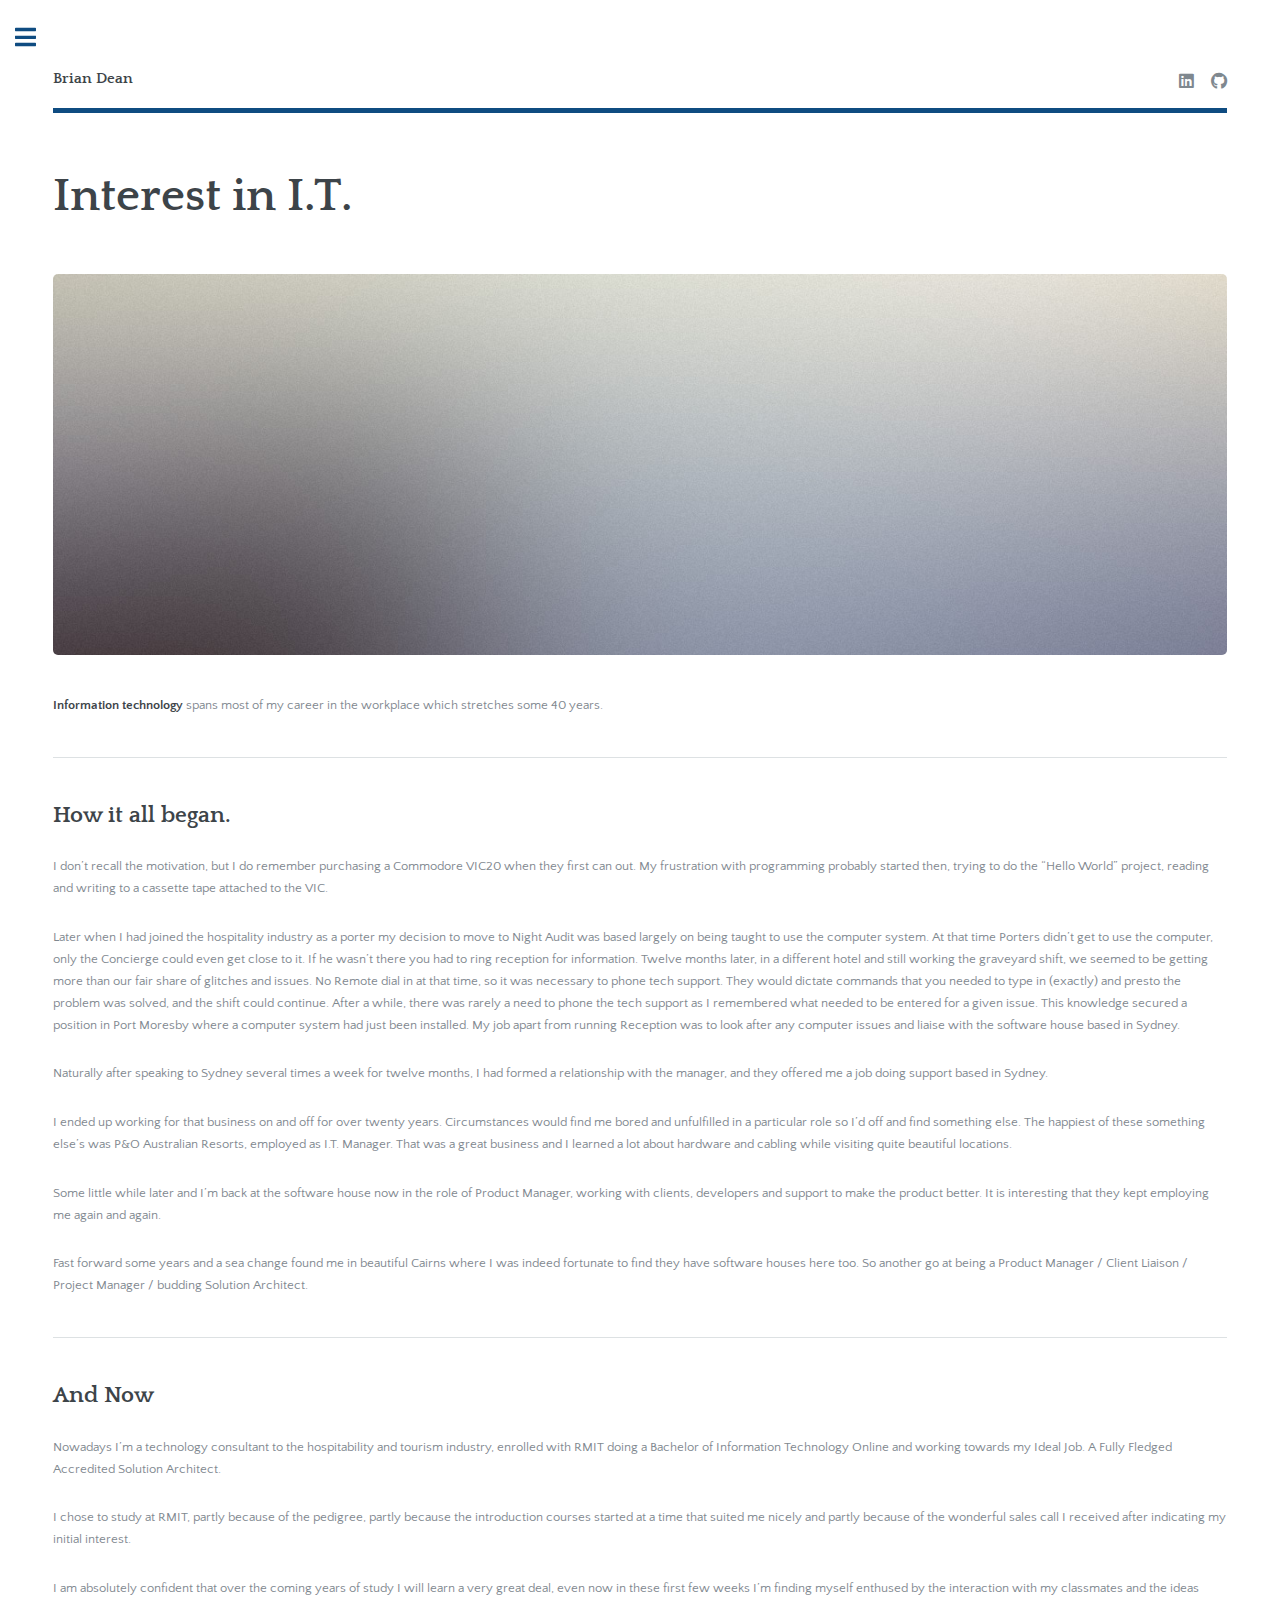
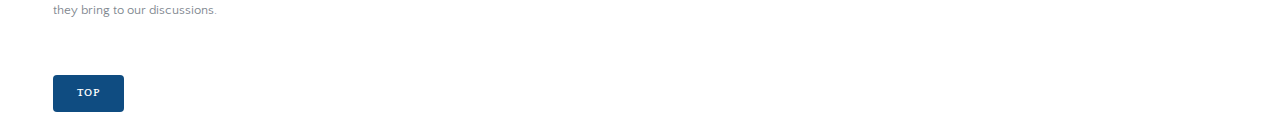
<file: G6-Internet-Explorers.github.io/interest.html>
<!DOCTYPE HTML>
<!--
	Editorial by HTML5 UP
	html5up.net | @ajlkn
	Free for personal and commercial use under the CCA 3.0 license (html5up.net/license)
-->
<html>
	<head>
		<title>Generic - Brian Dean</title>
		<meta charset="utf-8" />
		<meta name="viewport" content="width=device-width, initial-scale=1, user-scalable=no" />
		<link rel="stylesheet" href="assets/css/main.css" />
	</head>
	<body class="is-preload">

		<!-- Wrapper -->
			<div id="wrapper">

				<!-- Main -->
					<div id="main">
						<div class="inner">

							<!-- Header -->
								<header id="header">
									<a href="index.html" class="logo"><strong>Brian Dean</strong></a>
									<ul class="icons">
										<li><a href="#" class="icon brands fa-linkedin"><span class="label">LinkedIn</span></a></li>
										<li><a href="#" class="icon brands fa-github"><span class="label">GitHub</span></a></li>
									</ul>
								</header>

							<!-- Content -->
								<section>
									<header class="main">
										<h1>Interest in I.T.</h1>
									</header>

									<span class="image main"><img src="images/pic11.jpg" alt="" /></span>

									<p><strong>Information technology</strong> spans most of my career in the workplace which stretches some 40 years. </p>
										<hr class="major" />

									<h2>How it all began.</h2>
									<p>	I don’t recall the motivation, but I do remember purchasing a Commodore VIC20 when they first can out. My frustration with programming probably started then, trying to do the “Hello World” project, reading and writing to a cassette tape attached to the VIC. </p>
									<p>Later when I had joined the hospitality industry as a porter my decision to move to Night Audit was based largely on being taught to use the computer system. At that time Porters didn’t get to use the computer, only the Concierge could even get close to it. If he wasn’t there you had to ring reception for information. Twelve months later, in a different hotel and still working the graveyard shift, we seemed to be getting more than our fair share of glitches and issues. No Remote dial in at that time, so it was necessary to phone tech support. They would dictate commands that you needed to type in (exactly) and presto the problem was solved, and the shift could continue. After a while, there was rarely a need to phone the tech support as I remembered what needed to be entered for a given issue. This knowledge secured a position in Port Moresby where a computer system had just been installed. My job apart from running Reception was to look after any computer issues and liaise with the software house based in Sydney.</p>
									<p>Naturally after speaking to Sydney several times a week for twelve months, I had formed a relationship with the manager, and they offered me a job doing support based in Sydney.</p>
									<p>I ended up working for that business on and off for over twenty years. Circumstances would find me bored and unfulfilled in a particular role so I’d off and find something else. The happiest of these something else’s was P&O Australian Resorts, employed as I.T. Manager. That was a great business and I learned a lot about hardware and cabling while visiting quite beautiful locations.</p>
									<p>Some little while later and I’m back at the software house now in the role of Product Manager, working with clients, developers and support to make the product better. It is interesting that they kept employing me again and again.</p>
									<p>Fast forward some years and a sea change found me in beautiful Cairns where I was indeed fortunate to find they have software houses here too. So another go at being a Product Manager / Client Liaison / Project Manager / budding Solution Architect.</p>

									<hr class="major" />

									<h2>And Now</h2>
									<p>Nowadays I’m a technology consultant to the hospitability and tourism industry, enrolled with RMIT doing a Bachelor of Information Technology Online and working towards my Ideal Job. A Fully Fledged Accredited Solution Architect.</p>
									<p>	I chose to study at RMIT, partly because of the pedigree, partly because the introduction courses started at a time that suited me nicely and partly because of the wonderful sales call I received after indicating my initial interest.</p>
									<p>	I am absolutely confident that over the coming years of study I will learn a very great deal, even now in these first few weeks I’m finding myself enthused by the interaction with my classmates and the ideas they bring to our discussions.</p>
								</section>
								<ul class="actions">
									<li><a href="#" class="button primary">Top</a></li>
									<!-- <li><a href="#" class="button">Default</a></li> -->
								</ul>
						</div>
					</div>

				<!-- Sidebar -->
					<div id="sidebar">
						<div class="inner">

							<!-- Search -->
								<section id="search" class="alt">
									<form method="post" action="#">
										<input type="text" name="query" id="query" placeholder="Search" />
									</form>
								</section>

							<!-- Menu -->
								<nav id="menu">
									<header class="major">
										<h2>Menu</h2>
									</header>
									<ul>
										<li><a href="index.html">Homepage</a></li>
										<li><a href="generic.html">Generic</a></li>
										<li><a href="interest.html">Interest in I.T.</a></li>
										<li><a href="elements.html">Elements</a></li>
										<li>
											<span class="opener">Submenu</span>
											<ul>
												<li><a href="#">Lorem Dolor</a></li>
												<li><a href="#">Ipsum Adipiscing</a></li>
												<li><a href="#">Tempus Magna</a></li>
												<li><a href="#">Feugiat Veroeros</a></li>
											</ul>
										</li>
										<li><a href="#">Etiam Dolore</a></li>
										<li><a href="#">Adipiscing</a></li>
										<li>
											<span class="opener">Another Submenu</span>
											<ul>
												<li><a href="#">Lorem Dolor</a></li>
												<li><a href="#">Ipsum Adipiscing</a></li>
												<li><a href="#">Tempus Magna</a></li>
												<li><a href="#">Feugiat Veroeros</a></li>
											</ul>
										</li>
										<li><a href="#">Maximus Erat</a></li>
										<li><a href="#">Sapien Mauris</a></li>
										<li><a href="#">Amet Lacinia</a></li>
									</ul>
								</nav>

							<!-- Section -->
								<section>
									<header class="major">
										<h2>Ante interdum</h2>
									</header>
									<div class="mini-posts">
										<article>
											<a href="#" class="image"><img src="images/pic07.jpg" alt="" /></a>
											<p>Aenean ornare velit lacus, ac varius enim lorem ullamcorper dolore aliquam.</p>
										</article>
										<article>
											<a href="#" class="image"><img src="images/pic08.jpg" alt="" /></a>
											<p>Aenean ornare velit lacus, ac varius enim lorem ullamcorper dolore aliquam.</p>
										</article>
										<article>
											<a href="#" class="image"><img src="images/pic09.jpg" alt="" /></a>
											<p>Aenean ornare velit lacus, ac varius enim lorem ullamcorper dolore aliquam.</p>
										</article>
									</div>
									<ul class="actions">
										<li><a href="#" class="button">More</a></li>
									</ul>
								</section>

							<!-- Section -->
								<section>
									<header class="major">
										<h2>Get in touch</h2>
									</header>
									<p>Sed varius enim lorem ullamcorper dolore aliquam aenean ornare velit lacus, ac varius enim lorem ullamcorper dolore. Proin sed aliquam facilisis ante interdum. Sed nulla amet lorem feugiat tempus aliquam.</p>
									<ul class="contact">
										<li class="icon solid fa-envelope"><a href="#">information@untitled.tld</a></li>
										<li class="icon solid fa-phone">(000) 000-0000</li>
										<li class="icon solid fa-home">1234 Somewhere Road #8254<br />
										Nashville, TN 00000-0000</li>
									</ul>
								</section>

							<!-- Footer -->
								<footer id="footer">
									<p class="copyright">&copy; Untitled. All rights reserved. Demo Images: <a href="https://unsplash.com">Unsplash</a>. Design: <a href="https://html5up.net">HTML5 UP</a>.</p>
								</footer>

						</div>
					</div>

			</div>

		<!-- Scripts -->
			<script src="assets/js/jquery.min.js"></script>
			<script src="assets/js/browser.min.js"></script>
			<script src="assets/js/breakpoints.min.js"></script>
			<script src="assets/js/util.js"></script>
			<script src="assets/js/main.js"></script>

	</body>
</html>
</file>
<file: G6-Internet-Explorers.github.io/assets/css/main.css>
@import url(fontawesome-all.min.css);
@import url("https://fonts.googleapis.com/css?family=Quattrocento Sans:400,600,400italic,600italic|Quattrocento:400,700");
/*
	Editorial by HTML5 UP
	html5up.net | @ajlkn
	Free for personal and commercial use under the CCA 3.0 license (html5up.net/license)
*/
html, body, div, span, applet, object,
iframe, h1, h2, h3, h4, h5, h6, p, blockquote,
pre, a, abbr, acronym, address, big, cite,
code, del, dfn, em, img, ins, kbd, q, s, samp,
small, strike, strong, sub, sup, tt, var, b,
u, i, center, dl, dt, dd, ol, ul, li, fieldset,
form, label, legend, table, caption, tbody,
tfoot, thead, tr, th, td, article, aside,
canvas, details, embed, figure, figcaption,
footer, header, hgroup, menu, nav, output, ruby,
section, summary, time, mark, audio, video {
  margin: 0;
  padding: 0;
  border: 0;
  font-size: 100%;
  font: inherit;
  vertical-align: baseline; }

article, aside, details, figcaption, figure,
footer, header, hgroup, menu, nav, section {
  display: block; }

body {
  line-height: 1; }

ol, ul {
  list-style: none; }

blockquote, q {
  quotes: none; }
  blockquote:before, blockquote:after, q:before, q:after {
    content: '';
    content: none; }

table {
  border-collapse: collapse;
  border-spacing: 0; }

body {
  -webkit-text-size-adjust: none; }

mark {
  background-color: transparent;
  color: inherit; }

input::-moz-focus-inner {
  border: 0;
  padding: 0; }

input, select, textarea {
  -moz-appearance: none;
  -webkit-appearance: none;
  -ms-appearance: none;
  appearance: none; }

/* Basic */
@-ms-viewport {
  width: device-width; }

body {
  -ms-overflow-style: scrollbar; }

@media screen and (max-width: 480px) {
  html, body {
    min-width: 320px; } }

html {
  box-sizing: border-box; }

*, *:before, *:after {
  box-sizing: inherit; }

body {
  background: #ffffff; }
  body.is-preload *, body.is-preload *:before, body.is-preload *:after, body.is-resizing *, body.is-resizing *:before, body.is-resizing *:after {
    -moz-animation: none !important;
    -webkit-animation: none !important;
    -ms-animation: none !important;
    animation: none !important;
    -moz-transition: none !important;
    -webkit-transition: none !important;
    -ms-transition: none !important;
    transition: none !important; }

/* Type */
body, input, select, textarea {
  color: #7f888f;
  font-family: "Quattrocento Sans", sans-serif;
  font-size: 13pt;
  font-weight: 400;
  line-height: 1.65; }
  @media screen and (max-width: 1680px) {
    body, input, select, textarea {
      font-size: 11pt; } }
  @media screen and (max-width: 1280px) {
    body, input, select, textarea {
      font-size: 10pt; } }
  @media screen and (max-width: 360px) {
    body, input, select, textarea {
      font-size: 9pt; } }

a {
  -moz-transition: color 0.2s ease-in-out, border-bottom-color 0.2s ease-in-out;
  -webkit-transition: color 0.2s ease-in-out, border-bottom-color 0.2s ease-in-out;
  -ms-transition: color 0.2s ease-in-out, border-bottom-color 0.2s ease-in-out;
  transition: color 0.2s ease-in-out, border-bottom-color 0.2s ease-in-out;
  border-bottom: dotted 1px;
  color: #0F4C81;
  text-decoration: none; }
  a:hover {
    border-bottom-color: #0F4C81;
    color: #0F4C81 !important; }
    a:hover strong {
      color: inherit; }

strong, b {
  color: #3d4449;
  font-weight: 600; }

em, i {
  font-style: italic; }

p {
  margin: 0 0 2em 0; }

h1, h2, h3, h4, h5, h6 {
  color: #3d4449;
  font-family: "Quattrocento", serif;
  font-weight: 700;
  line-height: 1.5;
  margin: 0 0 1em 0; }
  h1 a, h2 a, h3 a, h4 a, h5 a, h6 a {
    color: inherit;
    text-decoration: none;
    border-bottom: 0; }

h1 {
  font-size: 4em;
  margin: 0 0 0.5em 0;
  line-height: 1.3; }

h2 {
  font-size: 1.75em; }

h3 {
  font-size: 1.25em; }

h4 {
  font-size: 1.1em; }

h5 {
  font-size: 0.9em; }

h6 {
  font-size: 0.7em; }

@media screen and (max-width: 1680px) {
  h1 {
    font-size: 3.5em; } }

@media screen and (max-width: 980px) {
  h1 {
    font-size: 3.25em; } }

@media screen and (max-width: 736px) {
  h1 {
    font-size: 2em;
    line-height: 1.4; }
  h2 {
    font-size: 1.5em; } }

sub {
  font-size: 0.8em;
  position: relative;
  top: 0.5em; }

sup {
  font-size: 0.8em;
  position: relative;
  top: -0.5em; }

blockquote {
  border-left: solid 3px rgba(210, 215, 217, 0.75);
  font-style: italic;
  margin: 0 0 2em 0;
  padding: 0.5em 0 0.5em 2em; }

code {
  background: rgba(230, 235, 237, 0.25);
  border-radius: 0.375em;
  border: solid 1px rgba(210, 215, 217, 0.75);
  font-family: "Courier New", monospace;
  font-size: 0.9em;
  margin: 0 0.25em;
  padding: 0.25em 0.65em; }

pre {
  -webkit-overflow-scrolling: touch;
  font-family: "Courier New", monospace;
  font-size: 0.9em;
  margin: 0 0 2em 0; }
  pre code {
    display: block;
    line-height: 1.75;
    padding: 1em 1.5em;
    overflow-x: auto; }

hr {
  border: 0;
  border-bottom: solid 1px rgba(210, 215, 217, 0.75);
  margin: 2em 0; }
  hr.major {
    margin: 3em 0; }

.align-left {
  text-align: left; }

.align-center {
  text-align: center; }

.align-right {
  text-align: right; }

/* Row */
.row {
  display: flex;
  flex-wrap: wrap;
  box-sizing: border-box;
  align-items: stretch; }
  .row > * {
    box-sizing: border-box; }
  .row.gtr-uniform > * > :last-child {
    margin-bottom: 0; }
  .row.aln-left {
    justify-content: flex-start; }
  .row.aln-center {
    justify-content: center; }
  .row.aln-right {
    justify-content: flex-end; }
  .row.aln-top {
    align-items: flex-start; }
  .row.aln-middle {
    align-items: center; }
  .row.aln-bottom {
    align-items: flex-end; }
  .row > .imp {
    order: -1; }
  .row > .col-1 {
    width: 8.33333%; }
  .row > .off-1 {
    margin-left: 8.33333%; }
  .row > .col-2 {
    width: 16.66667%; }
  .row > .off-2 {
    margin-left: 16.66667%; }
  .row > .col-3 {
    width: 25%; }
  .row > .off-3 {
    margin-left: 25%; }
  .row > .col-4 {
    width: 33.33333%; }
  .row > .off-4 {
    margin-left: 33.33333%; }
  .row > .col-5 {
    width: 41.66667%; }
  .row > .off-5 {
    margin-left: 41.66667%; }
  .row > .col-6 {
    width: 50%; }
  .row > .off-6 {
    margin-left: 50%; }
  .row > .col-7 {
    width: 58.33333%; }
  .row > .off-7 {
    margin-left: 58.33333%; }
  .row > .col-8 {
    width: 66.66667%; }
  .row > .off-8 {
    margin-left: 66.66667%; }
  .row > .col-9 {
    width: 75%; }
  .row > .off-9 {
    margin-left: 75%; }
  .row > .col-10 {
    width: 83.33333%; }
  .row > .off-10 {
    margin-left: 83.33333%; }
  .row > .col-11 {
    width: 91.66667%; }
  .row > .off-11 {
    margin-left: 91.66667%; }
  .row > .col-12 {
    width: 100%; }
  .row > .off-12 {
    margin-left: 100%; }
  .row.gtr-0 {
    margin-top: 0;
    margin-left: 0em; }
    .row.gtr-0 > * {
      padding: 0 0 0 0em; }
    .row.gtr-0.gtr-uniform {
      margin-top: 0em; }
      .row.gtr-0.gtr-uniform > * {
        padding-top: 0em; }
  .row.gtr-25 {
    margin-top: 0;
    margin-left: -0.375em; }
    .row.gtr-25 > * {
      padding: 0 0 0 0.375em; }
    .row.gtr-25.gtr-uniform {
      margin-top: -0.375em; }
      .row.gtr-25.gtr-uniform > * {
        padding-top: 0.375em; }
  .row.gtr-50 {
    margin-top: 0;
    margin-left: -0.75em; }
    .row.gtr-50 > * {
      padding: 0 0 0 0.75em; }
    .row.gtr-50.gtr-uniform {
      margin-top: -0.75em; }
      .row.gtr-50.gtr-uniform > * {
        padding-top: 0.75em; }
  .row {
    margin-top: 0;
    margin-left: -1.5em; }
    .row > * {
      padding: 0 0 0 1.5em; }
    .row.gtr-uniform {
      margin-top: -1.5em; }
      .row.gtr-uniform > * {
        padding-top: 1.5em; }
  .row.gtr-150 {
    margin-top: 0;
    margin-left: -2.25em; }
    .row.gtr-150 > * {
      padding: 0 0 0 2.25em; }
    .row.gtr-150.gtr-uniform {
      margin-top: -2.25em; }
      .row.gtr-150.gtr-uniform > * {
        padding-top: 2.25em; }
  .row.gtr-200 {
    margin-top: 0;
    margin-left: -3em; }
    .row.gtr-200 > * {
      padding: 0 0 0 3em; }
    .row.gtr-200.gtr-uniform {
      margin-top: -3em; }
      .row.gtr-200.gtr-uniform > * {
        padding-top: 3em; }
  @media screen and (max-width: 1680px) {
    .row {
      display: flex;
      flex-wrap: wrap;
      box-sizing: border-box;
      align-items: stretch; }
      .row > * {
        box-sizing: border-box; }
      .row.gtr-uniform > * > :last-child {
        margin-bottom: 0; }
      .row.aln-left {
        justify-content: flex-start; }
      .row.aln-center {
        justify-content: center; }
      .row.aln-right {
        justify-content: flex-end; }
      .row.aln-top {
        align-items: flex-start; }
      .row.aln-middle {
        align-items: center; }
      .row.aln-bottom {
        align-items: flex-end; }
      .row > .imp-xlarge {
        order: -1; }
      .row > .col-1-xlarge {
        width: 8.33333%; }
      .row > .off-1-xlarge {
        margin-left: 8.33333%; }
      .row > .col-2-xlarge {
        width: 16.66667%; }
      .row > .off-2-xlarge {
        margin-left: 16.66667%; }
      .row > .col-3-xlarge {
        width: 25%; }
      .row > .off-3-xlarge {
        margin-left: 25%; }
      .row > .col-4-xlarge {
        width: 33.33333%; }
      .row > .off-4-xlarge {
        margin-left: 33.33333%; }
      .row > .col-5-xlarge {
        width: 41.66667%; }
      .row > .off-5-xlarge {
        margin-left: 41.66667%; }
      .row > .col-6-xlarge {
        width: 50%; }
      .row > .off-6-xlarge {
        margin-left: 50%; }
      .row > .col-7-xlarge {
        width: 58.33333%; }
      .row > .off-7-xlarge {
        margin-left: 58.33333%; }
      .row > .col-8-xlarge {
        width: 66.66667%; }
      .row > .off-8-xlarge {
        margin-left: 66.66667%; }
      .row > .col-9-xlarge {
        width: 75%; }
      .row > .off-9-xlarge {
        margin-left: 75%; }
      .row > .col-10-xlarge {
        width: 83.33333%; }
      .row > .off-10-xlarge {
        margin-left: 83.33333%; }
      .row > .col-11-xlarge {
        width: 91.66667%; }
      .row > .off-11-xlarge {
        margin-left: 91.66667%; }
      .row > .col-12-xlarge {
        width: 100%; }
      .row > .off-12-xlarge {
        margin-left: 100%; }
      .row.gtr-0 {
        margin-top: 0;
        margin-left: 0em; }
        .row.gtr-0 > * {
          padding: 0 0 0 0em; }
        .row.gtr-0.gtr-uniform {
          margin-top: 0em; }
          .row.gtr-0.gtr-uniform > * {
            padding-top: 0em; }
      .row.gtr-25 {
        margin-top: 0;
        margin-left: -0.375em; }
        .row.gtr-25 > * {
          padding: 0 0 0 0.375em; }
        .row.gtr-25.gtr-uniform {
          margin-top: -0.375em; }
          .row.gtr-25.gtr-uniform > * {
            padding-top: 0.375em; }
      .row.gtr-50 {
        margin-top: 0;
        margin-left: -0.75em; }
        .row.gtr-50 > * {
          padding: 0 0 0 0.75em; }
        .row.gtr-50.gtr-uniform {
          margin-top: -0.75em; }
          .row.gtr-50.gtr-uniform > * {
            padding-top: 0.75em; }
      .row {
        margin-top: 0;
        margin-left: -1.5em; }
        .row > * {
          padding: 0 0 0 1.5em; }
        .row.gtr-uniform {
          margin-top: -1.5em; }
          .row.gtr-uniform > * {
            padding-top: 1.5em; }
      .row.gtr-150 {
        margin-top: 0;
        margin-left: -2.25em; }
        .row.gtr-150 > * {
          padding: 0 0 0 2.25em; }
        .row.gtr-150.gtr-uniform {
          margin-top: -2.25em; }
          .row.gtr-150.gtr-uniform > * {
            padding-top: 2.25em; }
      .row.gtr-200 {
        margin-top: 0;
        margin-left: -3em; }
        .row.gtr-200 > * {
          padding: 0 0 0 3em; }
        .row.gtr-200.gtr-uniform {
          margin-top: -3em; }
          .row.gtr-200.gtr-uniform > * {
            padding-top: 3em; } }
  @media screen and (max-width: 1280px) {
    .row {
      display: flex;
      flex-wrap: wrap;
      box-sizing: border-box;
      align-items: stretch; }
      .row > * {
        box-sizing: border-box; }
      .row.gtr-uniform > * > :last-child {
        margin-bottom: 0; }
      .row.aln-left {
        justify-content: flex-start; }
      .row.aln-center {
        justify-content: center; }
      .row.aln-right {
        justify-content: flex-end; }
      .row.aln-top {
        align-items: flex-start; }
      .row.aln-middle {
        align-items: center; }
      .row.aln-bottom {
        align-items: flex-end; }
      .row > .imp-large {
        order: -1; }
      .row > .col-1-large {
        width: 8.33333%; }
      .row > .off-1-large {
        margin-left: 8.33333%; }
      .row > .col-2-large {
        width: 16.66667%; }
      .row > .off-2-large {
        margin-left: 16.66667%; }
      .row > .col-3-large {
        width: 25%; }
      .row > .off-3-large {
        margin-left: 25%; }
      .row > .col-4-large {
        width: 33.33333%; }
      .row > .off-4-large {
        margin-left: 33.33333%; }
      .row > .col-5-large {
        width: 41.66667%; }
      .row > .off-5-large {
        margin-left: 41.66667%; }
      .row > .col-6-large {
        width: 50%; }
      .row > .off-6-large {
        margin-left: 50%; }
      .row > .col-7-large {
        width: 58.33333%; }
      .row > .off-7-large {
        margin-left: 58.33333%; }
      .row > .col-8-large {
        width: 66.66667%; }
      .row > .off-8-large {
        margin-left: 66.66667%; }
      .row > .col-9-large {
        width: 75%; }
      .row > .off-9-large {
        margin-left: 75%; }
      .row > .col-10-large {
        width: 83.33333%; }
      .row > .off-10-large {
        margin-left: 83.33333%; }
      .row > .col-11-large {
        width: 91.66667%; }
      .row > .off-11-large {
        margin-left: 91.66667%; }
      .row > .col-12-large {
        width: 100%; }
      .row > .off-12-large {
        margin-left: 100%; }
      .row.gtr-0 {
        margin-top: 0;
        margin-left: 0em; }
        .row.gtr-0 > * {
          padding: 0 0 0 0em; }
        .row.gtr-0.gtr-uniform {
          margin-top: 0em; }
          .row.gtr-0.gtr-uniform > * {
            padding-top: 0em; }
      .row.gtr-25 {
        margin-top: 0;
        margin-left: -0.375em; }
        .row.gtr-25 > * {
          padding: 0 0 0 0.375em; }
        .row.gtr-25.gtr-uniform {
          margin-top: -0.375em; }
          .row.gtr-25.gtr-uniform > * {
            padding-top: 0.375em; }
      .row.gtr-50 {
        margin-top: 0;
        margin-left: -0.75em; }
        .row.gtr-50 > * {
          padding: 0 0 0 0.75em; }
        .row.gtr-50.gtr-uniform {
          margin-top: -0.75em; }
          .row.gtr-50.gtr-uniform > * {
            padding-top: 0.75em; }
      .row {
        margin-top: 0;
        margin-left: -1.5em; }
        .row > * {
          padding: 0 0 0 1.5em; }
        .row.gtr-uniform {
          margin-top: -1.5em; }
          .row.gtr-uniform > * {
            padding-top: 1.5em; }
      .row.gtr-150 {
        margin-top: 0;
        margin-left: -2.25em; }
        .row.gtr-150 > * {
          padding: 0 0 0 2.25em; }
        .row.gtr-150.gtr-uniform {
          margin-top: -2.25em; }
          .row.gtr-150.gtr-uniform > * {
            padding-top: 2.25em; }
      .row.gtr-200 {
        margin-top: 0;
        margin-left: -3em; }
        .row.gtr-200 > * {
          padding: 0 0 0 3em; }
        .row.gtr-200.gtr-uniform {
          margin-top: -3em; }
          .row.gtr-200.gtr-uniform > * {
            padding-top: 3em; } }
  @media screen and (max-width: 980px) {
    .row {
      display: flex;
      flex-wrap: wrap;
      box-sizing: border-box;
      align-items: stretch; }
      .row > * {
        box-sizing: border-box; }
      .row.gtr-uniform > * > :last-child {
        margin-bottom: 0; }
      .row.aln-left {
        justify-content: flex-start; }
      .row.aln-center {
        justify-content: center; }
      .row.aln-right {
        justify-content: flex-end; }
      .row.aln-top {
        align-items: flex-start; }
      .row.aln-middle {
        align-items: center; }
      .row.aln-bottom {
        align-items: flex-end; }
      .row > .imp-medium {
        order: -1; }
      .row > .col-1-medium {
        width: 8.33333%; }
      .row > .off-1-medium {
        margin-left: 8.33333%; }
      .row > .col-2-medium {
        width: 16.66667%; }
      .row > .off-2-medium {
        margin-left: 16.66667%; }
      .row > .col-3-medium {
        width: 25%; }
      .row > .off-3-medium {
        margin-left: 25%; }
      .row > .col-4-medium {
        width: 33.33333%; }
      .row > .off-4-medium {
        margin-left: 33.33333%; }
      .row > .col-5-medium {
        width: 41.66667%; }
      .row > .off-5-medium {
        margin-left: 41.66667%; }
      .row > .col-6-medium {
        width: 50%; }
      .row > .off-6-medium {
        margin-left: 50%; }
      .row > .col-7-medium {
        width: 58.33333%; }
      .row > .off-7-medium {
        margin-left: 58.33333%; }
      .row > .col-8-medium {
        width: 66.66667%; }
      .row > .off-8-medium {
        margin-left: 66.66667%; }
      .row > .col-9-medium {
        width: 75%; }
      .row > .off-9-medium {
        margin-left: 75%; }
      .row > .col-10-medium {
        width: 83.33333%; }
      .row > .off-10-medium {
        margin-left: 83.33333%; }
      .row > .col-11-medium {
        width: 91.66667%; }
      .row > .off-11-medium {
        margin-left: 91.66667%; }
      .row > .col-12-medium {
        width: 100%; }
      .row > .off-12-medium {
        margin-left: 100%; }
      .row.gtr-0 {
        margin-top: 0;
        margin-left: 0em; }
        .row.gtr-0 > * {
          padding: 0 0 0 0em; }
        .row.gtr-0.gtr-uniform {
          margin-top: 0em; }
          .row.gtr-0.gtr-uniform > * {
            padding-top: 0em; }
      .row.gtr-25 {
        margin-top: 0;
        margin-left: -0.375em; }
        .row.gtr-25 > * {
          padding: 0 0 0 0.375em; }
        .row.gtr-25.gtr-uniform {
          margin-top: -0.375em; }
          .row.gtr-25.gtr-uniform > * {
            padding-top: 0.375em; }
      .row.gtr-50 {
        margin-top: 0;
        margin-left: -0.75em; }
        .row.gtr-50 > * {
          padding: 0 0 0 0.75em; }
        .row.gtr-50.gtr-uniform {
          margin-top: -0.75em; }
          .row.gtr-50.gtr-uniform > * {
            padding-top: 0.75em; }
      .row {
        margin-top: 0;
        margin-left: -1.5em; }
        .row > * {
          padding: 0 0 0 1.5em; }
        .row.gtr-uniform {
          margin-top: -1.5em; }
          .row.gtr-uniform > * {
            padding-top: 1.5em; }
      .row.gtr-150 {
        margin-top: 0;
        margin-left: -2.25em; }
        .row.gtr-150 > * {
          padding: 0 0 0 2.25em; }
        .row.gtr-150.gtr-uniform {
          margin-top: -2.25em; }
          .row.gtr-150.gtr-uniform > * {
            padding-top: 2.25em; }
      .row.gtr-200 {
        margin-top: 0;
        margin-left: -3em; }
        .row.gtr-200 > * {
          padding: 0 0 0 3em; }
        .row.gtr-200.gtr-uniform {
          margin-top: -3em; }
          .row.gtr-200.gtr-uniform > * {
            padding-top: 3em; } }
  @media screen and (max-width: 736px) {
    .row {
      display: flex;
      flex-wrap: wrap;
      box-sizing: border-box;
      align-items: stretch; }
      .row > * {
        box-sizing: border-box; }
      .row.gtr-uniform > * > :last-child {
        margin-bottom: 0; }
      .row.aln-left {
        justify-content: flex-start; }
      .row.aln-center {
        justify-content: center; }
      .row.aln-right {
        justify-content: flex-end; }
      .row.aln-top {
        align-items: flex-start; }
      .row.aln-middle {
        align-items: center; }
      .row.aln-bottom {
        align-items: flex-end; }
      .row > .imp-small {
        order: -1; }
      .row > .col-1-small {
        width: 8.33333%; }
      .row > .off-1-small {
        margin-left: 8.33333%; }
      .row > .col-2-small {
        width: 16.66667%; }
      .row > .off-2-small {
        margin-left: 16.66667%; }
      .row > .col-3-small {
        width: 25%; }
      .row > .off-3-small {
        margin-left: 25%; }
      .row > .col-4-small {
        width: 33.33333%; }
      .row > .off-4-small {
        margin-left: 33.33333%; }
      .row > .col-5-small {
        width: 41.66667%; }
      .row > .off-5-small {
        margin-left: 41.66667%; }
      .row > .col-6-small {
        width: 50%; }
      .row > .off-6-small {
        margin-left: 50%; }
      .row > .col-7-small {
        width: 58.33333%; }
      .row > .off-7-small {
        margin-left: 58.33333%; }
      .row > .col-8-small {
        width: 66.66667%; }
      .row > .off-8-small {
        margin-left: 66.66667%; }
      .row > .col-9-small {
        width: 75%; }
      .row > .off-9-small {
        margin-left: 75%; }
      .row > .col-10-small {
        width: 83.33333%; }
      .row > .off-10-small {
        margin-left: 83.33333%; }
      .row > .col-11-small {
        width: 91.66667%; }
      .row > .off-11-small {
        margin-left: 91.66667%; }
      .row > .col-12-small {
        width: 100%; }
      .row > .off-12-small {
        margin-left: 100%; }
      .row.gtr-0 {
        margin-top: 0;
        margin-left: 0em; }
        .row.gtr-0 > * {
          padding: 0 0 0 0em; }
        .row.gtr-0.gtr-uniform {
          margin-top: 0em; }
          .row.gtr-0.gtr-uniform > * {
            padding-top: 0em; }
      .row.gtr-25 {
        margin-top: 0;
        margin-left: -0.375em; }
        .row.gtr-25 > * {
          padding: 0 0 0 0.375em; }
        .row.gtr-25.gtr-uniform {
          margin-top: -0.375em; }
          .row.gtr-25.gtr-uniform > * {
            padding-top: 0.375em; }
      .row.gtr-50 {
        margin-top: 0;
        margin-left: -0.75em; }
        .row.gtr-50 > * {
          padding: 0 0 0 0.75em; }
        .row.gtr-50.gtr-uniform {
          margin-top: -0.75em; }
          .row.gtr-50.gtr-uniform > * {
            padding-top: 0.75em; }
      .row {
        margin-top: 0;
        margin-left: -1.5em; }
        .row > * {
          padding: 0 0 0 1.5em; }
        .row.gtr-uniform {
          margin-top: -1.5em; }
          .row.gtr-uniform > * {
            padding-top: 1.5em; }
      .row.gtr-150 {
        margin-top: 0;
        margin-left: -2.25em; }
        .row.gtr-150 > * {
          padding: 0 0 0 2.25em; }
        .row.gtr-150.gtr-uniform {
          margin-top: -2.25em; }
          .row.gtr-150.gtr-uniform > * {
            padding-top: 2.25em; }
      .row.gtr-200 {
        margin-top: 0;
        margin-left: -3em; }
        .row.gtr-200 > * {
          padding: 0 0 0 3em; }
        .row.gtr-200.gtr-uniform {
          margin-top: -3em; }
          .row.gtr-200.gtr-uniform > * {
            padding-top: 3em; } }
  @media screen and (max-width: 480px) {
    .row {
      display: flex;
      flex-wrap: wrap;
      box-sizing: border-box;
      align-items: stretch; }
      .row > * {
        box-sizing: border-box; }
      .row.gtr-uniform > * > :last-child {
        margin-bottom: 0; }
      .row.aln-left {
        justify-content: flex-start; }
      .row.aln-center {
        justify-content: center; }
      .row.aln-right {
        justify-content: flex-end; }
      .row.aln-top {
        align-items: flex-start; }
      .row.aln-middle {
        align-items: center; }
      .row.aln-bottom {
        align-items: flex-end; }
      .row > .imp-xsmall {
        order: -1; }
      .row > .col-1-xsmall {
        width: 8.33333%; }
      .row > .off-1-xsmall {
        margin-left: 8.33333%; }
      .row > .col-2-xsmall {
        width: 16.66667%; }
      .row > .off-2-xsmall {
        margin-left: 16.66667%; }
      .row > .col-3-xsmall {
        width: 25%; }
      .row > .off-3-xsmall {
        margin-left: 25%; }
      .row > .col-4-xsmall {
        width: 33.33333%; }
      .row > .off-4-xsmall {
        margin-left: 33.33333%; }
      .row > .col-5-xsmall {
        width: 41.66667%; }
      .row > .off-5-xsmall {
        margin-left: 41.66667%; }
      .row > .col-6-xsmall {
        width: 50%; }
      .row > .off-6-xsmall {
        margin-left: 50%; }
      .row > .col-7-xsmall {
        width: 58.33333%; }
      .row > .off-7-xsmall {
        margin-left: 58.33333%; }
      .row > .col-8-xsmall {
        width: 66.66667%; }
      .row > .off-8-xsmall {
        margin-left: 66.66667%; }
      .row > .col-9-xsmall {
        width: 75%; }
      .row > .off-9-xsmall {
        margin-left: 75%; }
      .row > .col-10-xsmall {
        width: 83.33333%; }
      .row > .off-10-xsmall {
        margin-left: 83.33333%; }
      .row > .col-11-xsmall {
        width: 91.66667%; }
      .row > .off-11-xsmall {
        margin-left: 91.66667%; }
      .row > .col-12-xsmall {
        width: 100%; }
      .row > .off-12-xsmall {
        margin-left: 100%; }
      .row.gtr-0 {
        margin-top: 0;
        margin-left: 0em; }
        .row.gtr-0 > * {
          padding: 0 0 0 0em; }
        .row.gtr-0.gtr-uniform {
          margin-top: 0em; }
          .row.gtr-0.gtr-uniform > * {
            padding-top: 0em; }
      .row.gtr-25 {
        margin-top: 0;
        margin-left: -0.375em; }
        .row.gtr-25 > * {
          padding: 0 0 0 0.375em; }
        .row.gtr-25.gtr-uniform {
          margin-top: -0.375em; }
          .row.gtr-25.gtr-uniform > * {
            padding-top: 0.375em; }
      .row.gtr-50 {
        margin-top: 0;
        margin-left: -0.75em; }
        .row.gtr-50 > * {
          padding: 0 0 0 0.75em; }
        .row.gtr-50.gtr-uniform {
          margin-top: -0.75em; }
          .row.gtr-50.gtr-uniform > * {
            padding-top: 0.75em; }
      .row {
        margin-top: 0;
        margin-left: -1.5em; }
        .row > * {
          padding: 0 0 0 1.5em; }
        .row.gtr-uniform {
          margin-top: -1.5em; }
          .row.gtr-uniform > * {
            padding-top: 1.5em; }
      .row.gtr-150 {
        margin-top: 0;
        margin-left: -2.25em; }
        .row.gtr-150 > * {
          padding: 0 0 0 2.25em; }
        .row.gtr-150.gtr-uniform {
          margin-top: -2.25em; }
          .row.gtr-150.gtr-uniform > * {
            padding-top: 2.25em; }
      .row.gtr-200 {
        margin-top: 0;
        margin-left: -3em; }
        .row.gtr-200 > * {
          padding: 0 0 0 3em; }
        .row.gtr-200.gtr-uniform {
          margin-top: -3em; }
          .row.gtr-200.gtr-uniform > * {
            padding-top: 3em; } }

/* Section/Article */
section.special, article.special {
  text-align: center; }

header p {
  font-family: "Quattrocento", serif;
  font-size: 1em;
  font-weight: 400;
  letter-spacing: 0.075em;
  margin-top: -0.5em;
  text-transform: uppercase; }

header.major > :last-child {
  border-bottom: solid 3px #0F4C81;
  display: inline-block;
  margin: 0 0 2em 0;
  padding: 0 0.75em 0.5em 0; }

header.main > :last-child {
  margin: 0 0 1em 0; }

/* Form */
form {
  margin: 0 0 2em 0; }

label {
  color: #3d4449;
  display: block;
  font-size: 0.9em;
  font-weight: 600;
  margin: 0 0 1em 0; }

input[type="text"],
input[type="password"],
input[type="email"],
input[type="tel"],
input[type="search"],
input[type="url"],
select,
textarea {
  -moz-appearance: none;
  -webkit-appearance: none;
  -ms-appearance: none;
  appearance: none;
  background: #ffffff;
  border-radius: 0.375em;
  border: none;
  border: solid 1px rgba(210, 215, 217, 0.75);
  color: inherit;
  display: block;
  outline: 0;
  padding: 0 1em;
  text-decoration: none;
  width: 100%; }
  input[type="text"]:invalid,
  input[type="password"]:invalid,
  input[type="email"]:invalid,
  input[type="tel"]:invalid,
  input[type="search"]:invalid,
  input[type="url"]:invalid,
  select:invalid,
  textarea:invalid {
    box-shadow: none; }
  input[type="text"]:focus,
  input[type="password"]:focus,
  input[type="email"]:focus,
  input[type="tel"]:focus,
  input[type="search"]:focus,
  input[type="url"]:focus,
  select:focus,
  textarea:focus {
    border-color: #0F4C81;
    box-shadow: 0 0 0 1px #0F4C81; }

select {
  background-image: url("data:image/svg+xml;charset=utf8,%3Csvg xmlns='http://www.w3.org/2000/svg' width='40' height='40' preserveAspectRatio='none' viewBox='0 0 40 40'%3E%3Cpath d='M9.4,12.3l10.4,10.4l10.4-10.4c0.2-0.2,0.5-0.4,0.9-0.4c0.3,0,0.6,0.1,0.9,0.4l3.3,3.3c0.2,0.2,0.4,0.5,0.4,0.9 c0,0.4-0.1,0.6-0.4,0.9L20.7,31.9c-0.2,0.2-0.5,0.4-0.9,0.4c-0.3,0-0.6-0.1-0.9-0.4L4.3,17.3c-0.2-0.2-0.4-0.5-0.4-0.9 c0-0.4,0.1-0.6,0.4-0.9l3.3-3.3c0.2-0.2,0.5-0.4,0.9-0.4S9.1,12.1,9.4,12.3z' fill='rgba(210, 215, 217, 0.75)' /%3E%3C/svg%3E");
  background-size: 1.25em;
  background-repeat: no-repeat;
  background-position: calc(100% - 1em) center;
  height: 2.75em;
  padding-right: 2.75em;
  text-overflow: ellipsis; }
  select option {
    color: #3d4449;
    background: #ffffff; }
  select:focus::-ms-value {
    background-color: transparent; }
  select::-ms-expand {
    display: none; }

input[type="text"],
input[type="password"],
input[type="email"],
input[type="tel"],
input[type="search"],
input[type="url"],
select {
  height: 2.75em; }

textarea {
  padding: 0.75em 1em; }

input[type="checkbox"],
input[type="radio"] {
  -moz-appearance: none;
  -webkit-appearance: none;
  -ms-appearance: none;
  appearance: none;
  display: block;
  float: left;
  margin-right: -2em;
  opacity: 0;
  width: 1em;
  z-index: -1; }
  input[type="checkbox"] + label,
  input[type="radio"] + label {
    text-decoration: none;
    color: #7f888f;
    cursor: pointer;
    display: inline-block;
    font-size: 1em;
    font-weight: 400;
    padding-left: 2.4em;
    padding-right: 0.75em;
    position: relative; }
    input[type="checkbox"] + label:before,
    input[type="radio"] + label:before {
      -moz-osx-font-smoothing: grayscale;
      -webkit-font-smoothing: antialiased;
      display: inline-block;
      font-style: normal;
      font-variant: normal;
      text-rendering: auto;
      line-height: 1;
      text-transform: none !important;
      font-family: 'Font Awesome 5 Free';
      font-weight: 900; }
    input[type="checkbox"] + label:before,
    input[type="radio"] + label:before {
      background: #ffffff;
      border-radius: 0.375em;
      border: solid 1px rgba(210, 215, 217, 0.75);
      content: '';
      display: inline-block;
      font-size: 0.8em;
      height: 2.0625em;
      left: 0;
      line-height: 2.0625em;
      position: absolute;
      text-align: center;
      top: 0;
      width: 2.0625em; }
  input[type="checkbox"]:checked + label:before,
  input[type="radio"]:checked + label:before {
    background: #3d4449;
    border-color: #3d4449;
    color: #ffffff;
    content: '\f00c'; }
  input[type="checkbox"]:focus + label:before,
  input[type="radio"]:focus + label:before {
    border-color: #0F4C81;
    box-shadow: 0 0 0 1px #0F4C81; }

input[type="checkbox"] + label:before {
  border-radius: 0.375em; }

input[type="radio"] + label:before {
  border-radius: 100%; }

::-webkit-input-placeholder {
  color: #0F4C81 !important;
  opacity: 1.0; }

:-moz-placeholder {
  color: #0F4C81 !important;
  opacity: 1.0; }

::-moz-placeholder {
  color: #0F4C81 !important;
  opacity: 1.0; }

:-ms-input-placeholder {
  color: #0F4C81 !important;
  opacity: 1.0; }

/* Box */
.box {
  border-radius: 0.375em;
  border: solid 1px rgba(210, 215, 217, 0.75);
  margin-bottom: 2em;
  padding: 1.5em; }
  .box > :last-child,
  .box > :last-child > :last-child,
  .box > :last-child > :last-child > :last-child {
    margin-bottom: 0; }
  .box.alt {
    border: 0;
    border-radius: 0;
    padding: 0; }

/* Icon */
.icon {
  text-decoration: none;
  border-bottom: none;
  position: relative; }
  .icon:before {
    -moz-osx-font-smoothing: grayscale;
    -webkit-font-smoothing: antialiased;
    display: inline-block;
    font-style: normal;
    font-variant: normal;
    text-rendering: auto;
    line-height: 1;
    text-transform: none !important;
    font-family: 'Font Awesome 5 Free';
    font-weight: 400; }
  .icon > .label {
    display: none; }
  .icon:before {
    line-height: inherit; }
  .icon.solid:before {
    font-weight: 900; }
  .icon.brands:before {
    font-family: 'Font Awesome 5 Brands'; }

/* Image */
.image {
  border-radius: 0.375em;
  border: 0;
  display: inline-block;
  position: relative; }
  .image img {
    border-radius: 0.375em;
    display: block; }
  .image.left, .image.right {
    max-width: 40%; }
    .image.left img, .image.right img {
      width: 100%; }
  .image.left {
    float: left;
    padding: 0 1.5em 1em 0;
    top: 0.25em; }
  .image.right {
    float: right;
    padding: 0 0 1em 1.5em;
    top: 0.25em; }
  .image.fit {
    display: block;
    margin: 0 0 2em 0;
    width: 100%; }
    .image.fit img {
      width: 100%; }
  .image.main {
    display: block;
    margin: 0 0 3em 0;
    width: 100%; }
    .image.main img {
      width: 100%; }

a.image {
  overflow: hidden; }
  a.image img {
    -moz-transition: -moz-transform 0.2s ease;
    -webkit-transition: -webkit-transform 0.2s ease;
    -ms-transition: -ms-transform 0.2s ease;
    transition: transform 0.2s ease; }
  a.image:hover img {
    -moz-transform: scale(1.075);
    -webkit-transform: scale(1.075);
    -ms-transform: scale(1.075);
    transform: scale(1.075); }

/* List */
ol {
  list-style: decimal;
  margin: 0 0 2em 0;
  padding-left: 1.25em; }
  ol li {
    padding-left: 0.25em; }

ul {
  list-style: disc;
  margin: 0 0 2em 0;
  padding-left: 1em; }
  ul li {
    padding-left: 0.5em; }
  ul.alt {
    list-style: none;
    padding-left: 0; }
    ul.alt li {
      border-top: solid 1px rgba(210, 215, 217, 0.75);
      padding: 0.5em 0; }
      ul.alt li:first-child {
        border-top: 0;
        padding-top: 0; }

dl {
  margin: 0 0 2em 0; }
  dl dt {
    display: block;
    font-weight: 600;
    margin: 0 0 1em 0; }
  dl dd {
    margin-left: 2em; }

/* Actions */
ul.actions {
  display: -moz-flex;
  display: -webkit-flex;
  display: -ms-flex;
  display: flex;
  cursor: default;
  list-style: none;
  margin-left: -1em;
  padding-left: 0; }
  ul.actions li {
    padding: 0 0 0 1em;
    vertical-align: middle; }
  ul.actions.special {
    -moz-justify-content: center;
    -webkit-justify-content: center;
    -ms-justify-content: center;
    justify-content: center;
    width: 100%;
    margin-left: 0; }
    ul.actions.special li:first-child {
      padding-left: 0; }
  ul.actions.stacked {
    -moz-flex-direction: column;
    -webkit-flex-direction: column;
    -ms-flex-direction: column;
    flex-direction: column;
    margin-left: 0; }
    ul.actions.stacked li {
      padding: 1.3em 0 0 0; }
      ul.actions.stacked li:first-child {
        padding-top: 0; }
  ul.actions.fit {
    width: calc(100% + 1em); }
    ul.actions.fit li {
      -moz-flex-grow: 1;
      -webkit-flex-grow: 1;
      -ms-flex-grow: 1;
      flex-grow: 1;
      -moz-flex-shrink: 1;
      -webkit-flex-shrink: 1;
      -ms-flex-shrink: 1;
      flex-shrink: 1;
      width: 100%; }
      ul.actions.fit li > * {
        width: 100%; }
    ul.actions.fit.stacked {
      width: 100%; }

/* Icons */
ul.icons {
  cursor: default;
  list-style: none;
  padding-left: 0; }
  ul.icons li {
    display: inline-block;
    padding: 0 1em 0 0; }
    ul.icons li:last-child {
      padding-right: 0; }
    ul.icons li .icon {
      color: inherit; }
      ul.icons li .icon:before {
        font-size: 1.25em; }

/* Contact */
ul.contact {
  list-style: none;
  padding: 0; }
  ul.contact li {
    text-decoration: none;
    border-top: solid 1px rgba(210, 215, 217, 0.75);
    margin: 1.5em 0 0 0;
    padding: 1.5em 0 0 3em;
    position: relative; }
    ul.contact li:before {
      -moz-osx-font-smoothing: grayscale;
      -webkit-font-smoothing: antialiased;
      display: inline-block;
      font-style: normal;
      font-variant: normal;
      text-rendering: auto;
      line-height: 1;
      text-transform: none !important;
      font-family: 'Font Awesome 5 Free';
      font-weight: 400; }
    ul.contact li:before {
      color: #0F4C81;
      display: inline-block;
      font-size: 1.5em;
      height: 1.125em;
      left: 0;
      line-height: 1.125em;
      position: absolute;
      text-align: center;
      top: 1em;
      width: 1.5em; }
    ul.contact li:first-child {
      border-top: 0;
      margin-top: 0;
      padding-top: 0; }
      ul.contact li:first-child:before {
        top: 0; }
    ul.contact li a {
      color: inherit; }

/* Pagination */
ul.pagination {
  cursor: default;
  list-style: none;
  padding-left: 0; }
  ul.pagination li {
    display: inline-block;
    padding-left: 0;
    vertical-align: middle; }
    ul.pagination li > .page {
      -moz-transition: background-color 0.2s ease-in-out, color 0.2s ease-in-out;
      -webkit-transition: background-color 0.2s ease-in-out, color 0.2s ease-in-out;
      -ms-transition: background-color 0.2s ease-in-out, color 0.2s ease-in-out;
      transition: background-color 0.2s ease-in-out, color 0.2s ease-in-out;
      border-bottom: 0;
      border-radius: 0.375em;
      display: inline-block;
      font-size: 0.8em;
      font-weight: 600;
      height: 2em;
      line-height: 2em;
      margin: 0 0.125em;
      min-width: 2em;
      padding: 0 0.5em;
      text-align: center; }
      ul.pagination li > .page.active {
        background-color: #0F4C81;
        color: #ffffff !important; }
        ul.pagination li > .page.active:hover {
          background-color: #0F4C81; }
        ul.pagination li > .page.active:active {
          background-color: #0F4C81; }
    ul.pagination li:first-child {
      padding-right: 0.75em; }
    ul.pagination li:last-child {
      padding-left: 0.75em; }
  @media screen and (max-width: 480px) {
    ul.pagination li:nth-child(n+2):nth-last-child(n+2) {
      display: none; }
    ul.pagination li:first-child {
      padding-right: 0; } }

/* Table */
.table-wrapper {
  -webkit-overflow-scrolling: touch;
  overflow-x: auto; }

table {
  margin: 0 0 2em 0;
  width: 100%; }
  table tbody tr {
    border: solid 1px rgba(210, 215, 217, 0.75);
    border-left: 0;
    border-right: 0; }
    table tbody tr:nth-child(2n + 1) {
      background-color: rgba(230, 235, 237, 0.25); }
  table td {
    padding: 0.75em 0.75em; }
  table th {
    color: #3d4449;
    font-size: 0.9em;
    font-weight: 600;
    padding: 0 0.75em 0.75em 0.75em;
    text-align: left; }
  table thead {
    border-bottom: solid 2px rgba(210, 215, 217, 0.75); }
  table tfoot {
    border-top: solid 2px rgba(210, 215, 217, 0.75); }
  table.alt {
    border-collapse: separate; }
    table.alt tbody tr td {
      border: solid 1px rgba(210, 215, 217, 0.75);
      border-left-width: 0;
      border-top-width: 0; }
      table.alt tbody tr td:first-child {
        border-left-width: 1px; }
    table.alt tbody tr:first-child td {
      border-top-width: 1px; }
    table.alt thead {
      border-bottom: 0; }
    table.alt tfoot {
      border-top: 0; }

/* Button */
input[type="submit"],
input[type="reset"],
input[type="button"],
button,
.button {
  -moz-appearance: none;
  -webkit-appearance: none;
  -ms-appearance: none;
  appearance: none;
  -moz-transition: background-color 0.2s ease-in-out, color 0.2s ease-in-out;
  -webkit-transition: background-color 0.2s ease-in-out, color 0.2s ease-in-out;
  -ms-transition: background-color 0.2s ease-in-out, color 0.2s ease-in-out;
  transition: background-color 0.2s ease-in-out, color 0.2s ease-in-out;
  background-color: transparent;
  border-radius: 0.375em;
  border: 0;
  box-shadow: inset 0 0 0 2px #0F4C81;
  color: #0F4C81 !important;
  cursor: pointer;
  display: inline-block;
  font-family: "Quattrocento", serif;
  font-size: 0.8em;
  font-weight: 700;
  height: 3.5em;
  letter-spacing: 0.075em;
  line-height: 3.5em;
  padding: 0 2.25em;
  text-align: center;
  text-decoration: none;
  text-transform: uppercase;
  white-space: nowrap; }
  input[type="submit"]:hover,
  input[type="reset"]:hover,
  input[type="button"]:hover,
  button:hover,
  .button:hover {
    background-color: rgba(245, 106, 106, 0.05); }
  input[type="submit"]:active,
  input[type="reset"]:active,
  input[type="button"]:active,
  button:active,
  .button:active {
    background-color: rgba(245, 106, 106, 0.15); }
  input[type="submit"].icon:before,
  input[type="reset"].icon:before,
  input[type="button"].icon:before,
  button.icon:before,
  .button.icon:before {
    margin-right: 0.5em; }
  input[type="submit"].fit,
  input[type="reset"].fit,
  input[type="button"].fit,
  button.fit,
  .button.fit {
    width: 100%; }
  input[type="submit"].small,
  input[type="reset"].small,
  input[type="button"].small,
  button.small,
  .button.small {
    font-size: 0.6em; }
  input[type="submit"].large,
  input[type="reset"].large,
  input[type="button"].large,
  button.large,
  .button.large {
    font-size: 1em;
    height: 3.65em;
    line-height: 3.65em; }
  input[type="submit"].primary,
  input[type="reset"].primary,
  input[type="button"].primary,
  button.primary,
  .button.primary {
    background-color: #0F4C81;
    box-shadow: none;
    color: #ffffff !important; }
    input[type="submit"].primary:hover,
    input[type="reset"].primary:hover,
    input[type="button"].primary:hover,
    button.primary:hover,
    .button.primary:hover {
      background-color: #0F4C81; }
    input[type="submit"].primary:active,
    input[type="reset"].primary:active,
    input[type="button"].primary:active,
    button.primary:active,
    .button.primary:active {
      background-color: #0F4C81; }
  input[type="submit"].disabled, input[type="submit"]:disabled,
  input[type="reset"].disabled,
  input[type="reset"]:disabled,
  input[type="button"].disabled,
  input[type="button"]:disabled,
  button.disabled,
  button:disabled,
  .button.disabled,
  .button:disabled {
    pointer-events: none;
    opacity: 0.25; }

/* Mini Posts */
.mini-posts article {
  border-top: solid 1px rgba(210, 215, 217, 0.75);
  margin-top: 2em;
  padding-top: 2em; }
  .mini-posts article .image {
    display: block;
    margin: 0 0 1.5em 0; }
    .mini-posts article .image img {
      display: block;
      width: 100%; }
  .mini-posts article:first-child {
    border-top: 0;
    margin-top: 0;
    padding-top: 0; }

/* Features */
.features {
  display: -moz-flex;
  display: -webkit-flex;
  display: -ms-flex;
  display: flex;
  -moz-flex-wrap: wrap;
  -webkit-flex-wrap: wrap;
  -ms-flex-wrap: wrap;
  flex-wrap: wrap;
  margin: 0 0 2em -3em;
  width: calc(100% + 3em); }
  .features article {
    -moz-align-items: center;
    -webkit-align-items: center;
    -ms-align-items: center;
    align-items: center;
    display: -moz-flex;
    display: -webkit-flex;
    display: -ms-flex;
    display: flex;
    margin: 0 0 3em 3em;
    position: relative;
    width: calc(50% - 3em); }
    .features article:nth-child(2n - 1) {
      margin-right: 1.5em; }
    .features article:nth-child(2n) {
      margin-left: 1.5em; }
    .features article:nth-last-child(1), .features article:nth-last-child(2) {
      margin-bottom: 0; }
    .features article .icon {
      -moz-flex-grow: 0;
      -webkit-flex-grow: 0;
      -ms-flex-grow: 0;
      flex-grow: 0;
      -moz-flex-shrink: 0;
      -webkit-flex-shrink: 0;
      -ms-flex-shrink: 0;
      flex-shrink: 0;
      display: block;
      height: 10em;
      line-height: 10em;
      margin: 0 2em 0 0;
      text-align: center;
      width: 10em; }
      .features article .icon:before {
        color: #0F4C81;
        font-size: 2.75rem;
        position: relative;
        top: 0.05em; }
      .features article .icon:after {
        -moz-transform: rotate(45deg);
        -webkit-transform: rotate(45deg);
        -ms-transform: rotate(45deg);
        transform: rotate(45deg);
        border-radius: 0.25rem;
        border: solid 2px rgba(210, 215, 217, 0.75);
        content: '';
        display: block;
        height: 7em;
        left: 50%;
        margin: -3.5em 0 0 -3.5em;
        position: absolute;
        top: 50%;
        width: 7em; }
    .features article .content {
      -moz-flex-grow: 1;
      -webkit-flex-grow: 1;
      -ms-flex-grow: 1;
      flex-grow: 1;
      -moz-flex-shrink: 1;
      -webkit-flex-shrink: 1;
      -ms-flex-shrink: 1;
      flex-shrink: 1;
      width: 100%; }
      .features article .content > :last-child {
        margin-bottom: 0; }
  @media screen and (max-width: 980px) {
    .features {
      margin: 0 0 2em 0;
      width: 100%; }
      .features article {
        margin: 0 0 3em 0;
        width: 100%; }
        .features article:nth-child(2n - 1) {
          margin-right: 0; }
        .features article:nth-child(2n) {
          margin-left: 0; }
        .features article:nth-last-child(1), .features article:nth-last-child(2) {
          margin-bottom: 3em; }
        .features article:last-child {
          margin-bottom: 0; }
        .features article .icon {
          height: 8em;
          line-height: 8em;
          width: 8em; }
          .features article .icon:before {
            font-size: 2.25rem; }
          .features article .icon:after {
            height: 6em;
            margin: -3em 0 0 -3em;
            width: 6em; } }
  @media screen and (max-width: 480px) {
    .features article {
      -moz-flex-direction: column;
      -webkit-flex-direction: column;
      -ms-flex-direction: column;
      flex-direction: column;
      -moz-align-items: -moz-flex-start;
      -webkit-align-items: -webkit-flex-start;
      -ms-align-items: -ms-flex-start;
      align-items: flex-start; }
      .features article .icon {
        height: 6em;
        line-height: 6em;
        margin: 0 0 1.5em 0;
        width: 6em; }
        .features article .icon:before {
          font-size: 1.5rem; }
        .features article .icon:after {
          height: 4em;
          margin: -2em 0 0 -2em;
          width: 4em; } }
  @media screen and (max-width: 480px) {
    .features article .icon:before {
      font-size: 1.25rem; } }

/* Posts */
.posts {
  display: -moz-flex;
  display: -webkit-flex;
  display: -ms-flex;
  display: flex;
  -moz-flex-wrap: wrap;
  -webkit-flex-wrap: wrap;
  -ms-flex-wrap: wrap;
  flex-wrap: wrap;
  margin: 0 0 2em -6em;
  width: calc(100% + 6em); }
  .posts article {
    -moz-flex-grow: 0;
    -webkit-flex-grow: 0;
    -ms-flex-grow: 0;
    flex-grow: 0;
    -moz-flex-shrink: 1;
    -webkit-flex-shrink: 1;
    -ms-flex-shrink: 1;
    flex-shrink: 1;
    margin: 0 0 6em 6em;
    position: relative;
    width: calc(33.33333% - 6em); }
    .posts article:before {
      background: rgba(210, 215, 217, 0.75);
      content: '';
      display: block;
      height: calc(100% + 6em);
      left: -3em;
      position: absolute;
      top: 0;
      width: 1px; }
    .posts article:after {
      background: rgba(210, 215, 217, 0.75);
      bottom: -3em;
      content: '';
      display: block;
      height: 1px;
      position: absolute;
      right: 0;
      width: calc(100% + 6em); }
    .posts article > :last-child {
      margin-bottom: 0; }
    .posts article .image {
      display: block;
      margin: 0 0 2em 0; }
      .posts article .image img {
        display: block;
        width: 100%; }
  @media screen and (min-width: 1681px) {
    .posts article:nth-child(3n + 1):before {
      display: none; }
    .posts article:nth-child(3n + 1):after {
      width: 100%; }
    .posts article:nth-last-child(1), .posts article:nth-last-child(2), .posts article:nth-last-child(3) {
      margin-bottom: 0; }
      .posts article:nth-last-child(1):before, .posts article:nth-last-child(2):before, .posts article:nth-last-child(3):before {
        height: 100%; }
      .posts article:nth-last-child(1):after, .posts article:nth-last-child(2):after, .posts article:nth-last-child(3):after {
        display: none; } }
  @media screen and (max-width: 1680px) {
    .posts article {
      width: calc(50% - 6em); }
      .posts article:nth-last-child(3) {
        margin-bottom: 6em; } }
  @media screen and (min-width: 481px) and (max-width: 1680px) {
    .posts article:nth-child(2n + 1):before {
      display: none; }
    .posts article:nth-child(2n + 1):after {
      width: 100%; }
    .posts article:nth-last-child(1), .posts article:nth-last-child(2) {
      margin-bottom: 0; }
      .posts article:nth-last-child(1):before, .posts article:nth-last-child(2):before {
        height: 100%; }
      .posts article:nth-last-child(1):after, .posts article:nth-last-child(2):after {
        display: none; } }
  @media screen and (max-width: 736px) {
    .posts {
      margin: 0 0 2em -4.5em;
      width: calc(100% + 4.5em); }
      .posts article {
        margin: 0 0 4.5em 4.5em;
        width: calc(50% - 4.5em); }
        .posts article:before {
          height: calc(100% + 4.5em);
          left: -2.25em; }
        .posts article:after {
          bottom: -2.25em;
          width: calc(100% + 4.5em); }
        .posts article:nth-last-child(3) {
          margin-bottom: 4.5em; } }
  @media screen and (max-width: 480px) {
    .posts {
      margin: 0 0 2em 0;
      width: 100%; }
      .posts article {
        margin: 0 0 4.5em 0;
        width: 100%; }
        .posts article:before {
          display: none; }
        .posts article:after {
          width: 100%; }
        .posts article:last-child {
          margin-bottom: 0; }
          .posts article:last-child:after {
            display: none; } }

/* Wrapper */
#wrapper {
  display: -moz-flex;
  display: -webkit-flex;
  display: -ms-flex;
  display: flex;
  -moz-flex-direction: row-reverse;
  -webkit-flex-direction: row-reverse;
  -ms-flex-direction: row-reverse;
  flex-direction: row-reverse;
  min-height: 100vh; }

/* Main */
#main {
  -moz-flex-grow: 1;
  -webkit-flex-grow: 1;
  -ms-flex-grow: 1;
  flex-grow: 1;
  -moz-flex-shrink: 1;
  -webkit-flex-shrink: 1;
  -ms-flex-shrink: 1;
  flex-shrink: 1;
  width: 100%; }
  #main > .inner {
    padding: 0 6em 0.1em 6em ;
    margin: 0 auto;
    max-width: 110em; }
    #main > .inner > section {
      padding: 6em 0 4em 0 ;
      border-top: solid 2px rgba(210, 215, 217, 0.75); }
      #main > .inner > section:first-of-type {
        border-top: 0 !important; }
  @media screen and (max-width: 1680px) {
    #main > .inner {
      padding: 0 5em 0.1em 5em ; }
      #main > .inner > section {
        padding: 5em 0 3em 0 ; } }
  @media screen and (max-width: 1280px) {
    #main > .inner {
      padding: 0 4em 0.1em 4em ; }
      #main > .inner > section {
        padding: 4em 0 2em 0 ; } }
  @media screen and (max-width: 736px) {
    #main > .inner {
      padding: 0 2em 0.1em 2em ; }
      #main > .inner > section {
        padding: 3em 0 1em 0 ; } }

/* Sidebar */
#search form {
  text-decoration: none;
  position: relative; }
  #search form:before {
    -moz-osx-font-smoothing: grayscale;
    -webkit-font-smoothing: antialiased;
    display: inline-block;
    font-style: normal;
    font-variant: normal;
    text-rendering: auto;
    line-height: 1;
    text-transform: none !important;
    font-family: 'Font Awesome 5 Free';
    font-weight: 900; }
  #search form:before {
    -moz-transform: scaleX(-1);
    -webkit-transform: scaleX(-1);
    -ms-transform: scaleX(-1);
    transform: scaleX(-1);
    color: #7f888f;
    content: '\f002';
    cursor: default;
    display: block;
    font-size: 1.5em;
    height: 2em;
    line-height: 2em;
    opacity: 0.325;
    position: absolute;
    right: 0;
    text-align: center;
    top: 0;
    width: 2em; }
  #search form input[type="text"] {
    padding-right: 2.75em; }

#sidebar {
  -moz-flex-grow: 0;
  -webkit-flex-grow: 0;
  -ms-flex-grow: 0;
  flex-grow: 0;
  -moz-flex-shrink: 0;
  -webkit-flex-shrink: 0;
  -ms-flex-shrink: 0;
  flex-shrink: 0;
  -moz-transition: margin-left 0.5s ease, box-shadow 0.5s ease;
  -webkit-transition: margin-left 0.5s ease, box-shadow 0.5s ease;
  -ms-transition: margin-left 0.5s ease, box-shadow 0.5s ease;
  transition: margin-left 0.5s ease, box-shadow 0.5s ease;
  background-color: #f5f6f7;
  font-size: 0.9em;
  position: relative;
  width: 26em; }
  #sidebar h2 {
    font-size: 1.38889em; }
  #sidebar > .inner {
    padding: 2.22222em 2.22222em 2.44444em 2.22222em ;
    position: relative;
    width: 26em; }
    #sidebar > .inner > * {
      border-bottom: solid 2px rgba(210, 215, 217, 0.75);
      margin: 0 0 3.5em 0;
      padding: 0 0 3.5em 0; }
      #sidebar > .inner > * > :last-child {
        margin-bottom: 0; }
      #sidebar > .inner > *:last-child {
        border-bottom: 0;
        margin-bottom: 0;
        padding-bottom: 0; }
    #sidebar > .inner > .alt {
      background-color: #eff1f2;
      border-bottom: 0;
      margin: -2.22222em 0 4.44444em -2.22222em;
      padding: 2.22222em;
      width: calc(100% + 4.44444em); }
  #sidebar .toggle {
    text-decoration: none;
    -moz-transition: left 0.5s ease;
    -webkit-transition: left 0.5s ease;
    -ms-transition: left 0.5s ease;
    transition: left 0.5s ease;
    -webkit-tap-highlight-color: rgba(255, 255, 255, 0);
    border: 0;
    display: block;
    height: 7.5em;
    left: 26em;
    line-height: 7.5em;
    outline: 0;
    overflow: hidden;
    position: absolute;
    text-align: center;
    text-indent: -15em;
    white-space: nowrap;
    top: 0;
    width: 6em;
    z-index: 10000; }
    #sidebar .toggle:before {
      -moz-osx-font-smoothing: grayscale;
      -webkit-font-smoothing: antialiased;
      display: inline-block;
      font-style: normal;
      font-variant: normal;
      text-rendering: auto;
      line-height: 1;
      text-transform: none !important;
      font-family: 'Font Awesome 5 Free';
      font-weight: 900; }
    #sidebar .toggle:before {
      content: '\f0c9';
      font-size: 2rem;
      height: inherit;
      left: 0;
      line-height: inherit;
      position: absolute;
      text-indent: 0;
      top: 0;
      width: inherit; }
  #sidebar.inactive {
    margin-left: -26em; }
  @media screen and (max-width: 1680px) {
    #sidebar {
      width: 24em; }
      #sidebar > .inner {
        padding: 1.66667em 1.66667em 1.33333em 1.66667em ;
        width: 24em; }
        #sidebar > .inner > .alt {
          margin: -1.66667em 0 3.33333em -1.66667em;
          padding: 1.66667em;
          width: calc(100% + 3.33333em); }
      #sidebar .toggle {
        height: 6.25em;
        left: 24em;
        line-height: 6.25em;
        text-indent: 5em;
        width: 5em; }
        #sidebar .toggle:before {
          font-size: 1.5rem; }
      #sidebar.inactive {
        margin-left: -24em; } }
  @media screen and (max-width: 1280px) {
    #sidebar {
      box-shadow: 0 0 5em 0 rgba(0, 0, 0, 0.175);
      height: 100%;
      left: 0;
      position: fixed;
      top: 0;
      z-index: 10000; }
      #sidebar.inactive {
        box-shadow: none; }
      #sidebar > .inner {
        -webkit-overflow-scrolling: touch;
        height: 100%;
        left: 0;
        overflow-x: hidden;
        overflow-y: auto;
        position: absolute;
        top: 0; }
        #sidebar > .inner:after {
          content: '';
          display: block;
          height: 4em;
          width: 100%; }
      #sidebar .toggle {
        text-indent: 6em;
        width: 6em; }
        #sidebar .toggle:before {
          font-size: 1.5rem;
          margin-left: -0.4375em; }
      body.is-preload #sidebar {
        display: none; } }
  @media screen and (max-width: 736px) {
    #sidebar .toggle {
      text-indent: 7.25em;
      width: 7.25em; }
      #sidebar .toggle:before {
        color: #7f888f;
        margin-left: -0.0625em;
        margin-top: -0.25em;
        font-size: 1.1rem;
        z-index: 1; }
      #sidebar .toggle:after {
        background: rgba(222, 225, 226, 0.75);
        border-radius: 0.375em;
        content: '';
        height: 3.5em;
        left: 1em;
        position: absolute;
        top: 1em;
        width: 5em; } }

/* Header */
#header {
  display: -moz-flex;
  display: -webkit-flex;
  display: -ms-flex;
  display: flex;
  border-bottom: solid 5px #0F4C81;
  padding: 6em 0 1em 0;
  position: relative; }
  #header > * {
    -moz-flex: 1;
    -webkit-flex: 1;
    -ms-flex: 1;
    flex: 1;
    margin-bottom: 0; }
  #header .logo {
    border-bottom: 0;
    color: inherit;
    font-family: "Quattrocento", serif;
    font-size: 1.125em; }
  #header .icons {
    text-align: right; }
  @media screen and (max-width: 1680px) {
    #header {
      padding-top: 5em; } }
  @media screen and (max-width: 736px) {
    #header {
      padding-top: 6.5em; }
      #header .logo {
        font-size: 1.25em;
        margin: 0; }
      #header .icons {
        height: 5em;
        line-height: 5em;
        position: absolute;
        right: -0.5em;
        top: 0; } }

/* Banner */
#banner {
  padding: 6em 0 4em 0 ;
  display: -moz-flex;
  display: -webkit-flex;
  display: -ms-flex;
  display: flex; }
  #banner h1 {
    margin-top: -0.125em; }
  #banner .content {
    -moz-flex-grow: 1;
    -webkit-flex-grow: 1;
    -ms-flex-grow: 1;
    flex-grow: 1;
    -moz-flex-shrink: 1;
    -webkit-flex-shrink: 1;
    -ms-flex-shrink: 1;
    flex-shrink: 1;
    width: 50%; }
  #banner .image {
    -moz-flex-grow: 0;
    -webkit-flex-grow: 0;
    -ms-flex-grow: 0;
    flex-grow: 0;
    -moz-flex-shrink: 0;
    -webkit-flex-shrink: 0;
    -ms-flex-shrink: 0;
    flex-shrink: 0;
    display: block;
    margin: 0 0 2em 4em;
    width: 50%; }
    #banner .image img {
      height: 100%;
      -moz-object-fit: cover;
      -webkit-object-fit: cover;
      -ms-object-fit: cover;
      object-fit: cover;
      -moz-object-position: center;
      -webkit-object-position: center;
      -ms-object-position: center;
      object-position: center;
      width: 100%; }
  @media screen and (orientation: portrait) {
    #banner {
      -moz-flex-direction: column-reverse;
      -webkit-flex-direction: column-reverse;
      -ms-flex-direction: column-reverse;
      flex-direction: column-reverse; }
      #banner h1 br {
        display: none; }
      #banner .content {
        -moz-flex-grow: 0;
        -webkit-flex-grow: 0;
        -ms-flex-grow: 0;
        flex-grow: 0;
        -moz-flex-shrink: 0;
        -webkit-flex-shrink: 0;
        -ms-flex-shrink: 0;
        flex-shrink: 0;
        width: 100%; }
      #banner .image {
        -moz-flex-grow: 0;
        -webkit-flex-grow: 0;
        -ms-flex-grow: 0;
        flex-grow: 0;
        -moz-flex-shrink: 0;
        -webkit-flex-shrink: 0;
        -ms-flex-shrink: 0;
        flex-shrink: 0;
        margin: 0 0 4em 0;
        height: 25em;
        max-height: 50vh;
        min-height: 18em;
        width: 100%; } }
  @media screen and (orientation: portrait) and (max-width: 480px) {
    #banner .image {
      max-height: 35vh; } }

/* Footer */
#footer .copyright {
  color: #9fa3a6;
  font-size: 0.9em; }
  #footer .copyright a {
    color: inherit; }

/* Menu */
#menu ul {
  -moz-user-select: none;
  -webkit-user-select: none;
  -ms-user-select: none;
  user-select: none;
  color: #3d4449;
  font-family: "Quattrocento", serif;
  font-weight: 400;
  letter-spacing: 0.075em;
  list-style: none;
  margin-bottom: 0;
  padding: 0;
  text-transform: uppercase; }
  #menu ul a, #menu ul span {
    border-bottom: 0;
    color: inherit;
    cursor: pointer;
    display: block;
    font-size: 0.9em;
    padding: 0.625em 0; }
    #menu ul a:hover, #menu ul span:hover {
      color: #0F4C81; }
    #menu ul a.opener, #menu ul span.opener {
      -moz-transition: color 0.2s ease-in-out;
      -webkit-transition: color 0.2s ease-in-out;
      -ms-transition: color 0.2s ease-in-out;
      transition: color 0.2s ease-in-out;
      text-decoration: none;
      -webkit-tap-highlight-color: rgba(255, 255, 255, 0);
      position: relative; }
      #menu ul a.opener:before, #menu ul span.opener:before {
        -moz-osx-font-smoothing: grayscale;
        -webkit-font-smoothing: antialiased;
        display: inline-block;
        font-style: normal;
        font-variant: normal;
        text-rendering: auto;
        line-height: 1;
        text-transform: none !important;
        font-family: 'Font Awesome 5 Free';
        font-weight: 900; }
      #menu ul a.opener:before, #menu ul span.opener:before {
        -moz-transition: color 0.2s ease-in-out, -moz-transform 0.2s ease-in-out;
        -webkit-transition: color 0.2s ease-in-out, -webkit-transform 0.2s ease-in-out;
        -ms-transition: color 0.2s ease-in-out, -ms-transform 0.2s ease-in-out;
        transition: color 0.2s ease-in-out, transform 0.2s ease-in-out;
        color: #9fa3a6;
        content: '\f078';
        position: absolute;
        right: 0; }
      #menu ul a.opener:hover:before, #menu ul span.opener:hover:before {
        color: #0F4C81; }
      #menu ul a.opener.active + ul, #menu ul span.opener.active + ul {
        display: block; }
      #menu ul a.opener.active:before, #menu ul span.opener.active:before {
        -moz-transform: rotate(-180deg);
        -webkit-transform: rotate(-180deg);
        -ms-transform: rotate(-180deg);
        transform: rotate(-180deg); }

#menu > ul > li {
  border-top: solid 1px rgba(210, 215, 217, 0.75);
  margin: 0.5em 0 0 0;
  padding: 0.5em 0 0 0; }
  #menu > ul > li > ul {
    color: #9fa3a6;
    display: none;
    margin: 0.5em 0 1.5em 0;
    padding-left: 1em; }
    #menu > ul > li > ul a, #menu > ul > li > ul span {
      font-size: 0.8em; }
    #menu > ul > li > ul > li {
      margin: 0.125em 0 0 0;
      padding: 0.125em 0 0 0; }
  #menu > ul > li:first-child {
    border-top: 0;
    margin-top: 0;
    padding-top: 0; }
</file>
